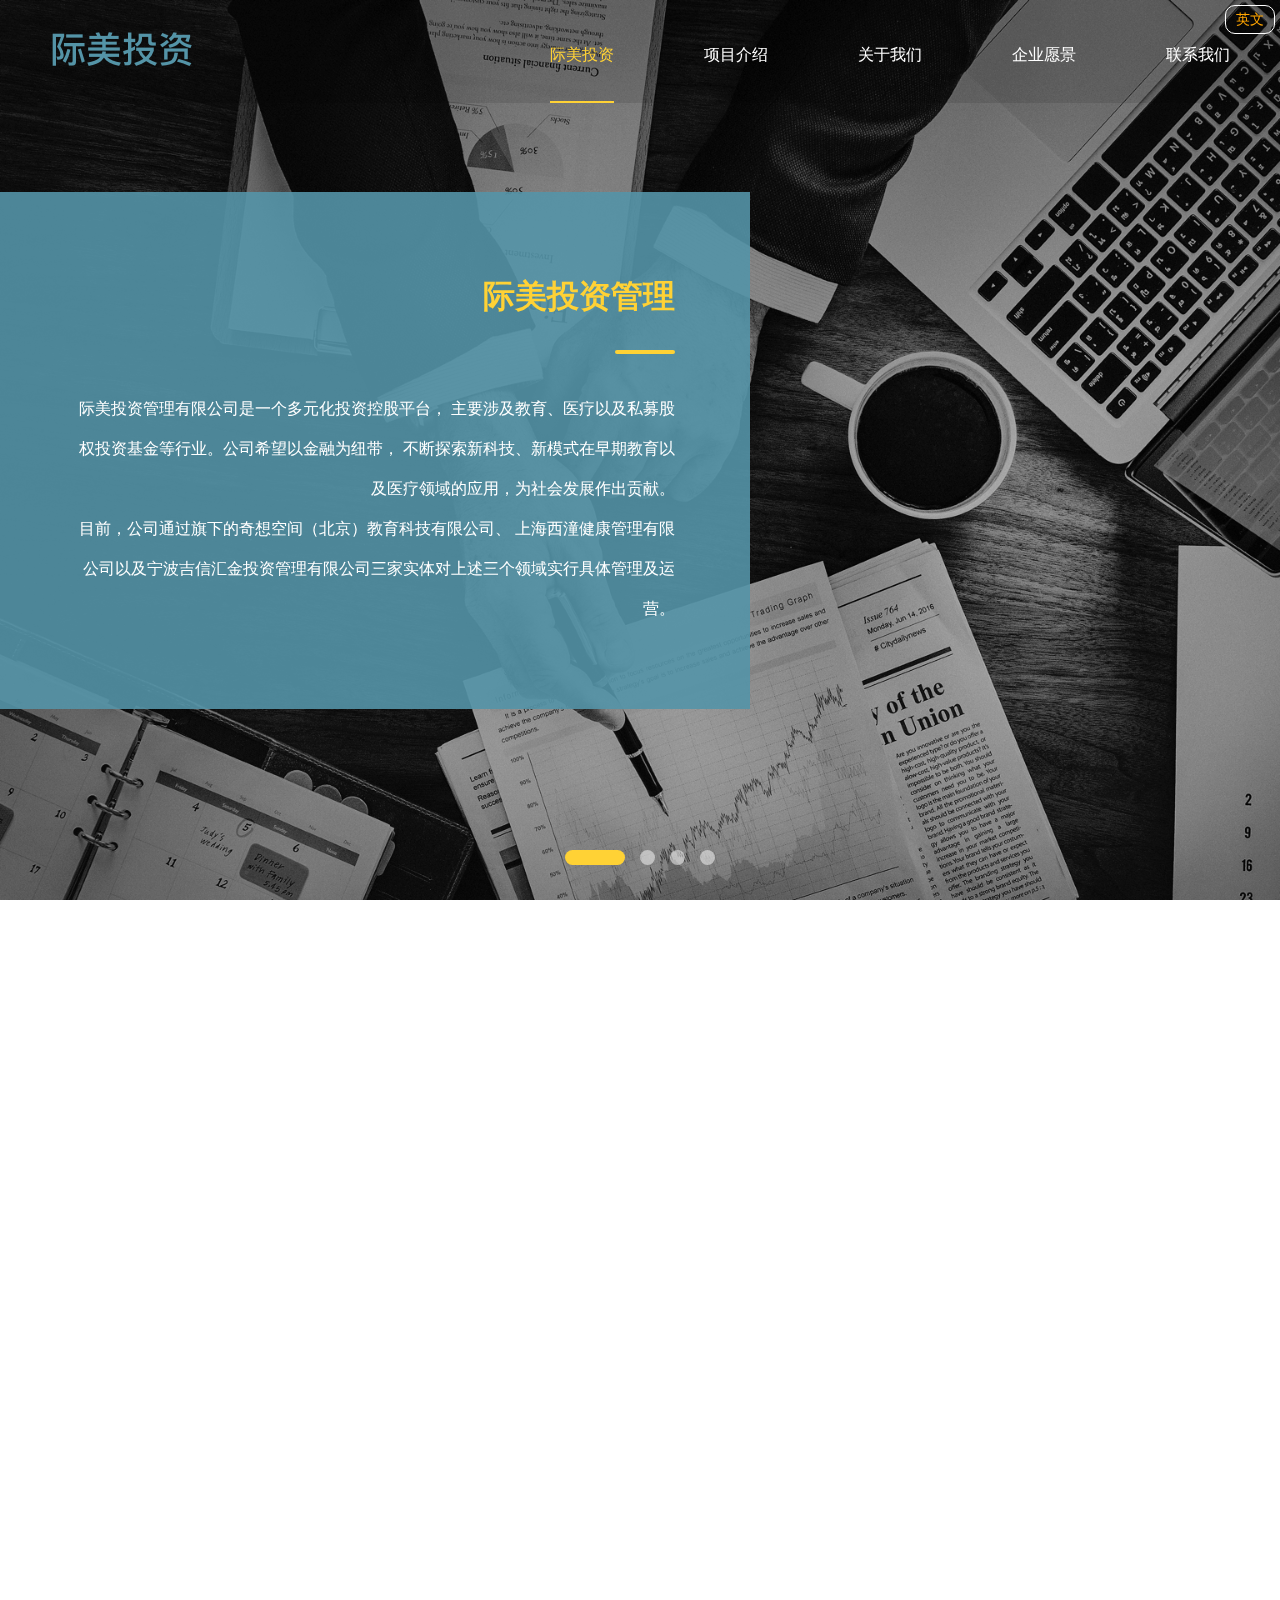
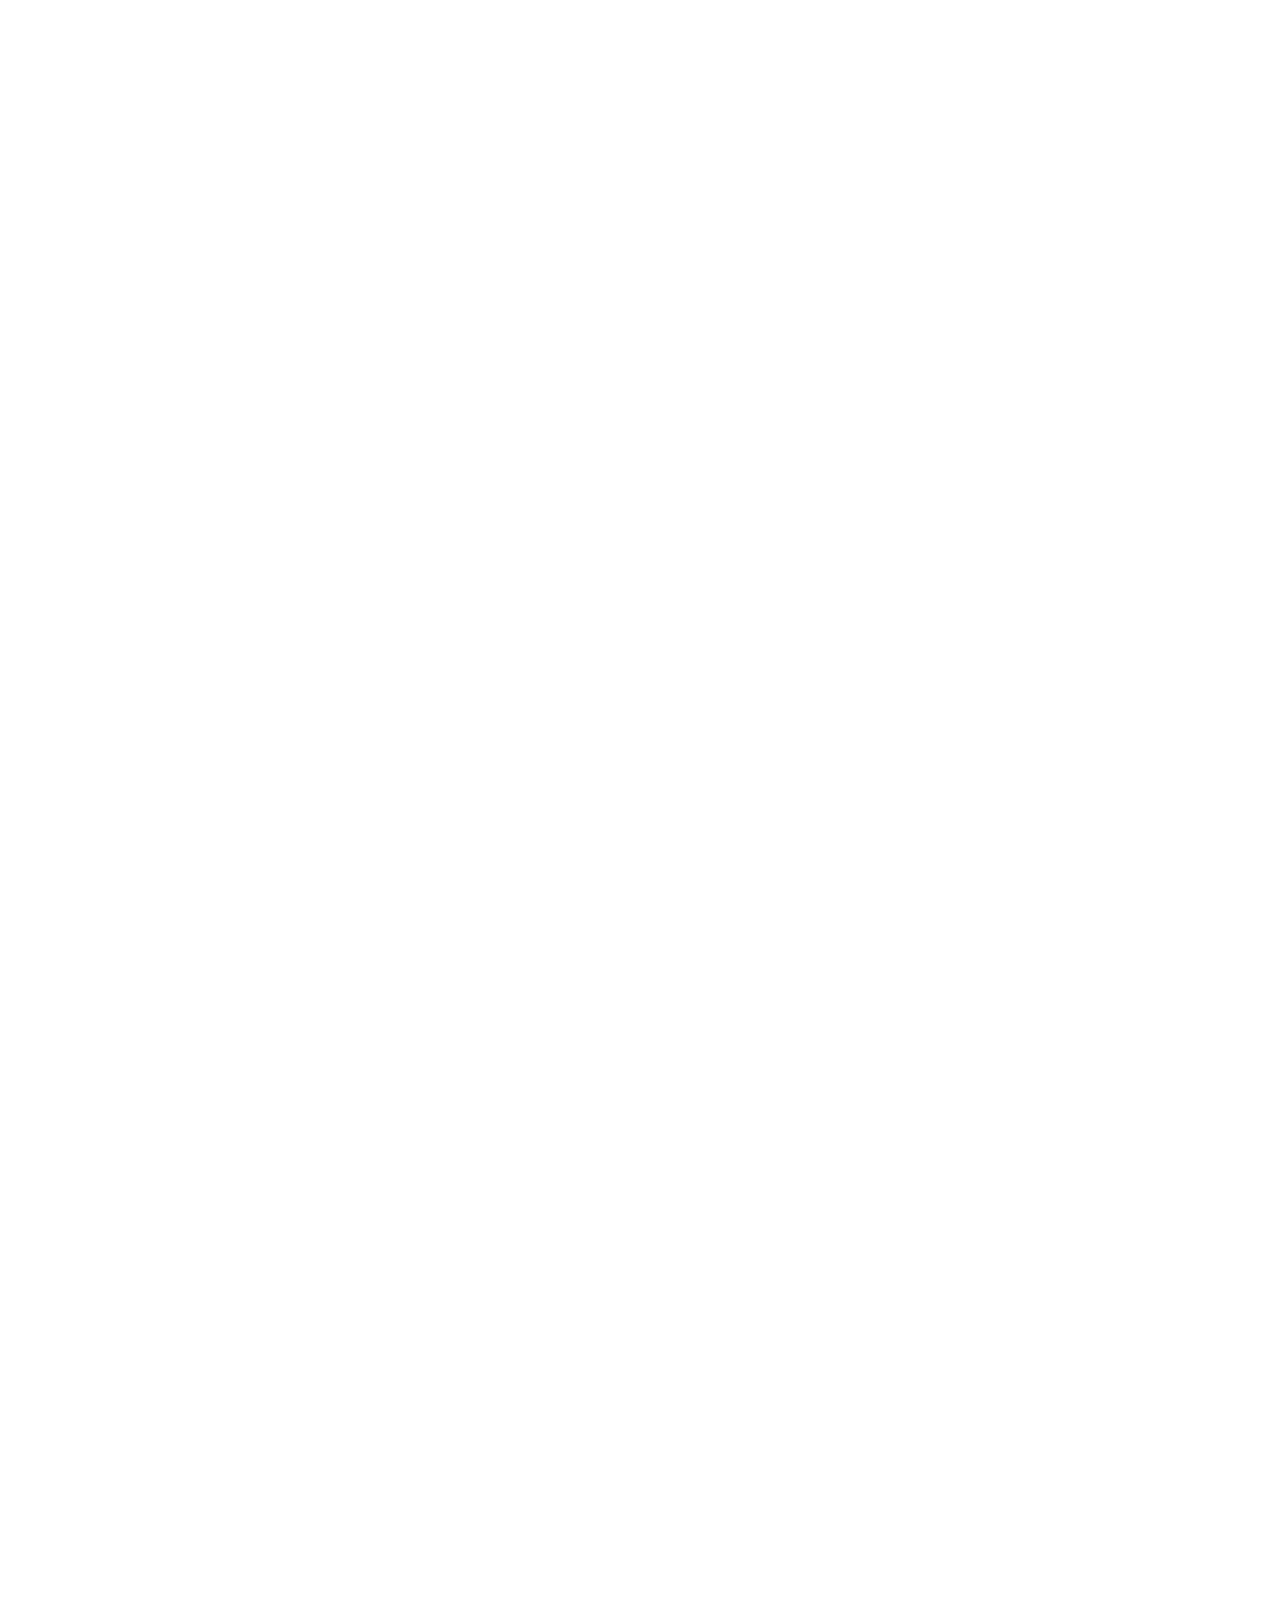
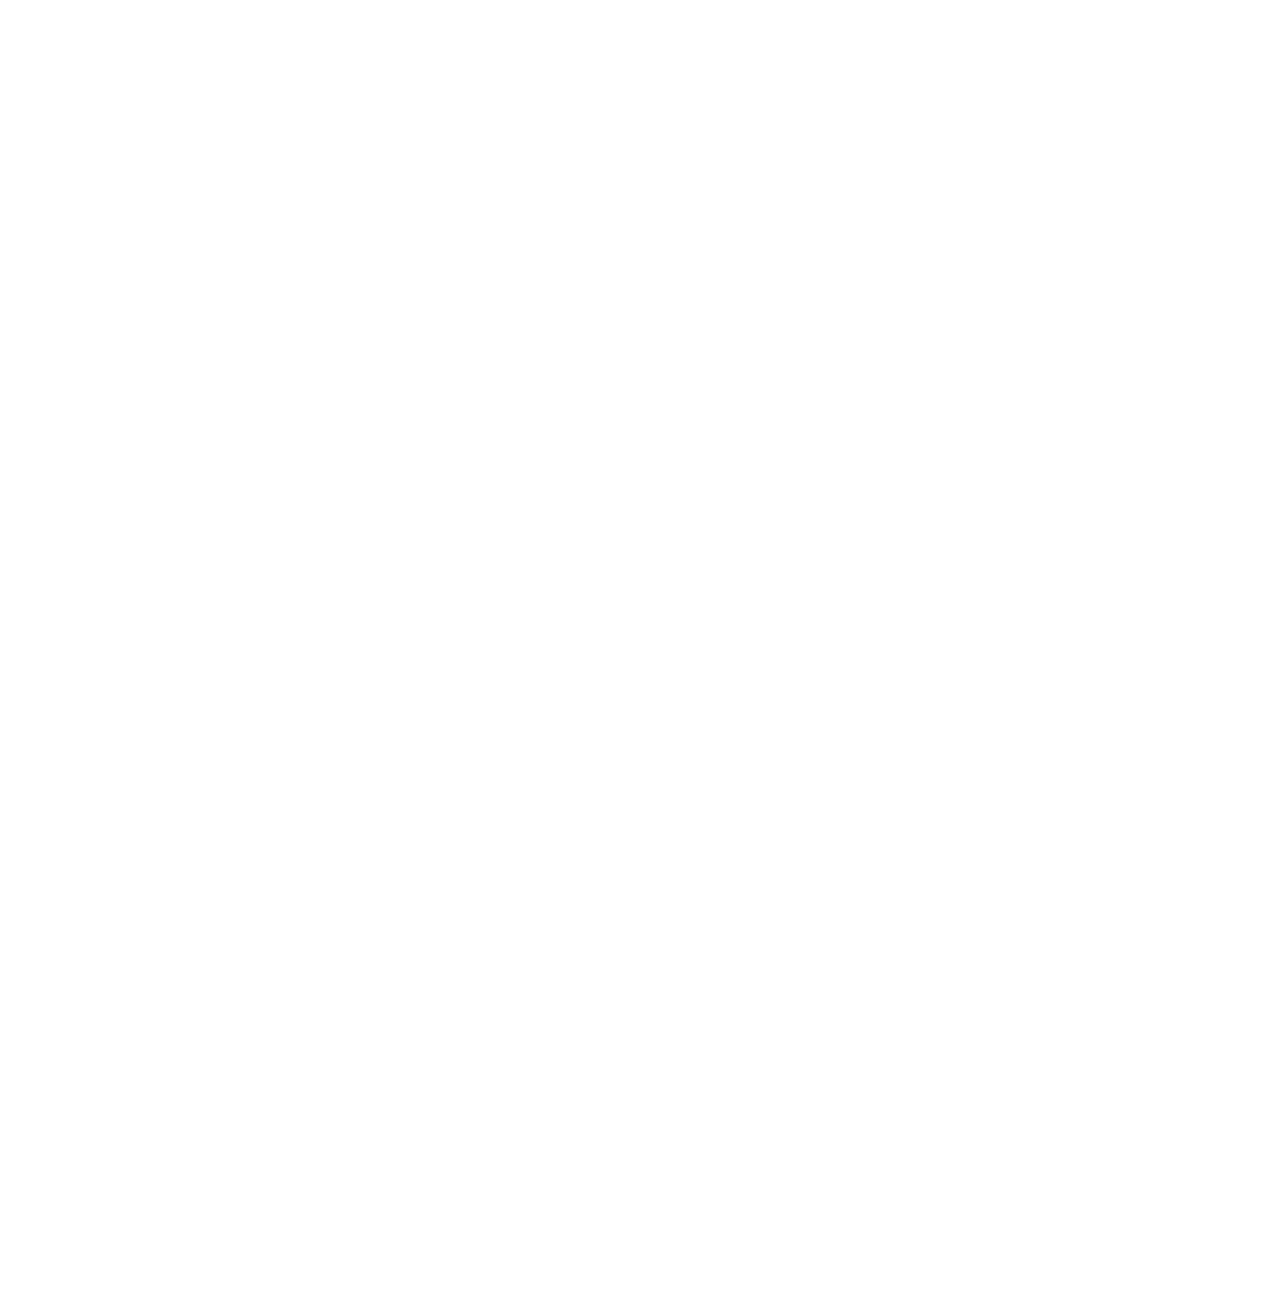
<file: html/index.html>
<!DOCTYPE html>
<html lang="en">
<head>
    <meta charset="UTF-8">
    <meta name="viewport" content="width=device-width, initial-scale=1.0">
    <meta http-equiv="X-UA-Compatible" content="ie=edge">
    <title>首页</title>

    <link rel="stylesheet" href="../lib/css/swiper.min.css">
    <link rel="stylesheet" href="../lib/css/fullpage.css">
    <link rel="stylesheet" href="../lib/css/animate.min.css">
    <link rel="stylesheet" href="../lib/css/common.css">
    <link rel="stylesheet" href="../lib/css/aos.css">
    <link rel="stylesheet" href="../css/content.css">
    
</head>
<body >
<div >

    <nav class="jm-header-nav pf">
        <div class="jm-logo">
            <img src="../images/logo_jimei.png" alt="网站logo">
        </div>

        <ul class="flex jm-title fr">
            <li class="checked_li"> <a href="#firstPage">际美投资</a> </li>
            <li> <a href="#secondPage">项目介绍</a> </li>
            <li> <a href="#3rdPage">关于我们</a> </li>
            <li> <a href="">企业愿景</a> </li>
            <li> <a href="">联系我们</a> </li>
        </ul>

        <a href="javascript:void(0)" class="switch">英文</a>
    </nav>

    <!-- 内容的开始 -->
    <section id="fullpage">
        <!-- 头部开始 -->
        <section class="section" id="section0">
            <div class="jm-header-wrap pr"  >
               
                <!-- 轮播开始 -->
                <div class="swiper-container pr" id="bannerSwiper">
                   
                    <div class="swiper-wrapper">
                        <div class="swiper-slide pr" >
                            <img src="../images/banner1.png" alt="" class="pa">
                             <!-- 第一部分的内容开始 -->
                            <div class="jm-investment pa" >
                                <div class="tr jm-investment-text">
                                    <h2>际美投资管理</h2><br>
                                    <i ></i>
                                    <p class="fs16">际美投资管理有限公司是一个多元化投资控股平台，
                                        主要涉及教育、医疗以及私募股权投资基金等行业。公司希望以金融为纽带，
                                        不断探索新科技、新模式在早期教育以及医疗领域的应用，为社会发展作出贡献。
                                    </p>
                                    <p class="fs16">目前，公司通过旗下的奇想空间（北京）教育科技有限公司、
                                        上海西潼健康管理有限公司以及宁波吉信汇金投资管理有限公司三家实体对上述三个领域实行具体管理及运营。
                                    </p>
                                </div>
                            </div>
                            <!-- 第一部分的内容结束 -->
                        </div>
                        <div class="swiper-slide pr" >
                            <img src="../images/banner2.jpg" alt="" class="pa"> 
                             <!-- 第一部分的内容开始 -->
                             <div class="jm-investment pa" >
                                <div class="tr jm-investment-text">
                                    <h2>小羊医生</h2><br>
                                    <i ></i>
                                    <p class="fs16">小羊医生让中国每个家庭拥有海外家庭医生，多元化满足中国家庭对生活健康的医疗需求
                                    </p>
                                </div>
                            </div>
                            <!-- 第一部分的内容结束 -->
                        </div>
                        <div class="swiper-slide pr" >
                            <img src="../images/banner3.jpg" alt="" class="pa"> 
                             <!-- 第一部分的内容开始 -->
                             <div class="jm-investment pa" >
                                <div class="tr jm-investment-text">
                                    <h2>私募基金股权</h2><br>
                                    <i ></i>
                                    <p class="fs16">宁波吉信汇金投资管理有限公司已经与中关村发展建设集团、
                                        吉林省信用担保投资集团有限公司签订战略合作协议，三方将合作成立私募股权投资管理公司，成立专业管理团队。
                                    </p>
                                </div>
                            </div>
                            <!-- 第一部分的内容结束 -->
                        </div>
                        <div class="swiper-slide pr" >
                            <img src="../images/banner4.jpg" alt="" class="pa"> 
                             <!-- 第一部分的内容开始 -->
                             <div class="jm-investment pa" >
                                <div class="tr jm-investment-text">
                                    <h2>奇想空间</h2><br>
                                    <i ></i>
                                    <p class="fs16">奇想空间（北京）教育科技有限公司涉及儿童早期教育领域，
                                        上海西潼健康管理有限公司涉及海外医疗领域，宁波吉信汇金投资管理有限公司涉及私募股权基金投资领域。
                                    </p>
                                </div>
                            </div>
                            <!-- 第一部分的内容结束 -->
                        </div>
                        
                    </div>
                    <div id="bannerpagination" class="pagination pr tc"></div>
                </div>
                <!-- 轮播结束 -->
            </div>
        </section>
        <!-- 头部结束 -->

        <!-- 项目介绍开始 -->
        <section class="jm-project-wrap tc section" id="section1">
            <h2 class="tc"> 项目介绍 </h2>
            <i class="inline tc"></i>
            <p class="fs16 project-text">目前旗下有儿童早教（奇想空间）、海外医疗（小羊医生）以及私募股权基金业务
                ，全部为际美投资控股。希望以金融为纽带，以教育和医疗为重点，打造一个综合性
                控股平台。
            </p>
            <div class="project-imgs flex">
                <div class="project-case-1 pr" >
                    <div class="project-case-con pa tc project-case-con-sheep">
                        <img src="../images/logo_dr.sheep.png" alt="小羊医生">
                        <p class="fs14">小羊医生让中国每个家庭拥有海外家庭医生，多元化满足中国家庭对生活健康的医疗需求</p>
                    </div>
                    <div class="project-case-mask pa"></div>
                </div>
                <div class="project-case-2 pr">
                    <div class="project-case-con pa tc">
                        <img src="../images/logo_space.png" alt="奇想空间">
                        <p class="fs14 text-orange">奇想空间（北京）教育科技有限公司涉及儿童早期教育领域，
                            上海西潼健康管理有限公司涉及海外医疗领域，宁波吉信汇金投资管理有限公司涉及私募股权基金投资领域。</p>
                    </div>
                    <div class="project-case-mask pa"></div>
                </div>
                <div class="project-case-3 pr">
                    <div class="project-case-con pa tc">
                        <img src="../images/logo_fund.png" alt="私募基金">
                        <p class="fs14">宁波吉信汇金投资管理有限公司已经与中关村发展建设集团、
                            吉林省信用担保投资集团有限公司签订战略合作协议，三方将合作成立私募股权投资管理公司，成立专业管理团队。
                        </p>
                    </div>
                    <div class="project-case-mask pa"></div>
                </div>
            </div>
        </section>
        <!-- 项目介绍结束 -->

        <!-- 强大的公司规模开始 -->
        <section class="jm-company-wrap flex section" id="section2">
            <div class="jm-company-left pr" >
                <div class="jm-company-con pa tc jm-company-con-right" >
                    <h3>专业创始团队</h3>
                    <i class="inline"></i>
                    <p class="fs14">公司在创始团队在医疗健康领域、金融投资领域拥有多年的工作经验，以及国内国外广泛的网络。</p>
                </div>
                <div class="project-case-mask pa"></div>
            </div>
            <div class="jm-company-right pr">
                <div class="jm-company-con pa tc jm-company-con-right">
                    <h3>强大实力</h3>
                    <i class="inline"></i>
                    <p class="fs14">际美投资管理有限公司下属机构全部员工超过200人，
                        都在儿童早教以及医疗服务领域有着丰富的经验。另外，儿童早教方面还拥有日本的优秀技术团队和国内顶尖的课程研发团队，
                        海外医疗领域与台湾、日本以及德国最好的医疗机构与医生建立了紧密的合作关系
                    </p>
                </div>
                <div class="project-case-mask pa"></div>
            </div>
        </section>
        <!-- 强大的公司规模结束 -->

        <!-- 公司愿景开始 -->
        <section class="jm-vision-wrap flex section" id="section3">
            <div class="jm-vision-left pr tr">
                <div class="jm-vision-con pa tr fs16" >
                    <span>儿童教育</span>
                    <span>家庭医疗</span>
                </div>
            </div>
            <div class="jm-vision-right pr" >
                <div class="jm-vision-con pa " >
                    <h3 class="text-orange">公司愿景</h3>
                    <i class="inline"></i>
                    <p class="fs14">际美希望通过旗下的专业公司，为中国儿童的早期教育探索出一条新颖的道路，
                        成为中国中高端人群能够享受全世界最好的医疗服务的桥梁，
                        勇于尝试，不断创新，让世界最好的科学技术及创新模式能够为中国儿童的教育及中国人的健康所用。
                    </p>
                </div>
                <div class="jm-vision-mask pa"></div>
            </div>
        </section>
        <!-- 公司愿景结束 -->

        <!-- 联系我们开始 -->
        <section class="jm-contact-wrap section" id="section4">
           <div class="contact-wrap">
                <div class="contact-us pr tc text-orange" >
                    <h2>联系我们</h2>
                    <p class="fs16">联系地址：浙江省宁波市北仑区梅山大道商务中心十一号办公楼733室</p>
                    <div class="contact-iphone cur">
                        <img src="../images/ic_phone.png" alt="联系电话">
                        <span class="pr">021-6171-3777</span>
                    </div>
                </div>
           </div>
          <!-- 尾部开始 -->
           <div class="footer tc fs14">Copyright © 2018宁波际美投资管理有限公司 保留所有权利</div>
           <!-- 尾部结束 -->
        </section>
        <!-- 联系我们结束 -->
    </section>
    <!-- 内容的结束 -->

    
</div>

    <!-- 引用的js -->
    <script src="../lib/js/jq.js"></script>  
    <script src="../lib/js/aos.js"></script>
    <script src="../lib/js/fullpage.js"></script>  
    <script src="../lib/js/swiper.js"></script>
    <script src="../lib/js/wow.min.js"></script>
    
    <script>

         
        var mySwiper = new Swiper('#bannerSwiper',{
            loop: true,
            speed:600,
            grabCursor : true,
            parallax:true,
            autoplay:{
                delay: 3000,
                //loop无效  stopOnLastSlide: true,
            },

            pagination: {
                el:'#bannerpagination',
                clickable :true,
                bulletClass : 'my-bullet',
                bulletActiveClass: 'my-bullet-active',
            },

            navigation: {
                nextEl: '.arrow-right',
                prevEl: '.arrow-left',
            }
        });


        var myFullpage = new fullpage('#fullpage', {
            verticalCentered: false,
            anchors: ['firstPage', 'secondPage', '3rdPage' ,'4rdPage' ,'5rdPage'],
            //to avoid problems with css3 transforms and fixed elements in Chrome, as detailed here: https://github.com/alvarotrigo/fullPage.js/issues/208
            css3:true,
            scrollingSpeed: 900,
            keyboardScrolling :true,

            afterLoad: function(item){
                var first = location.href.split('#')[1] , show = $('.jm-header-nav').attr('show');
                
                console.log(first )
                if(show == 'true') return;
                if(first == 'firstPage' || first == undefined){
                    $('.jm-header-nav').removeClass('nav-animation')
                    $('.jm-header-nav').addClass('show-nav-animation')
                }else{
                    $('.jm-header-nav').removeClass('show-nav-animation')
                    $('.jm-header-nav').addClass('nav-animation')
                }


                 AOS.init({   
                    offset: 200,   
                    duration: 600,   
                    easing: 'ease-in-sine',   
                    delay: 100, 
                });

            },
            onLeave:function(index, nextIndex, direction){

                if(direction == 'up'){
                    $('.jm-header-nav').removeClass('nav-animation')
                    $('.jm-header-nav').addClass('show-nav-animation')
                    $('.jm-header-nav').attr('show','true')
                }else{
                    $('.jm-header-nav').attr('show','false')
                }
            },

            afterRender: function(){
                console.log(4)
               
            }
        });
        
   
        


    </script>
</body>
</html>
</file>
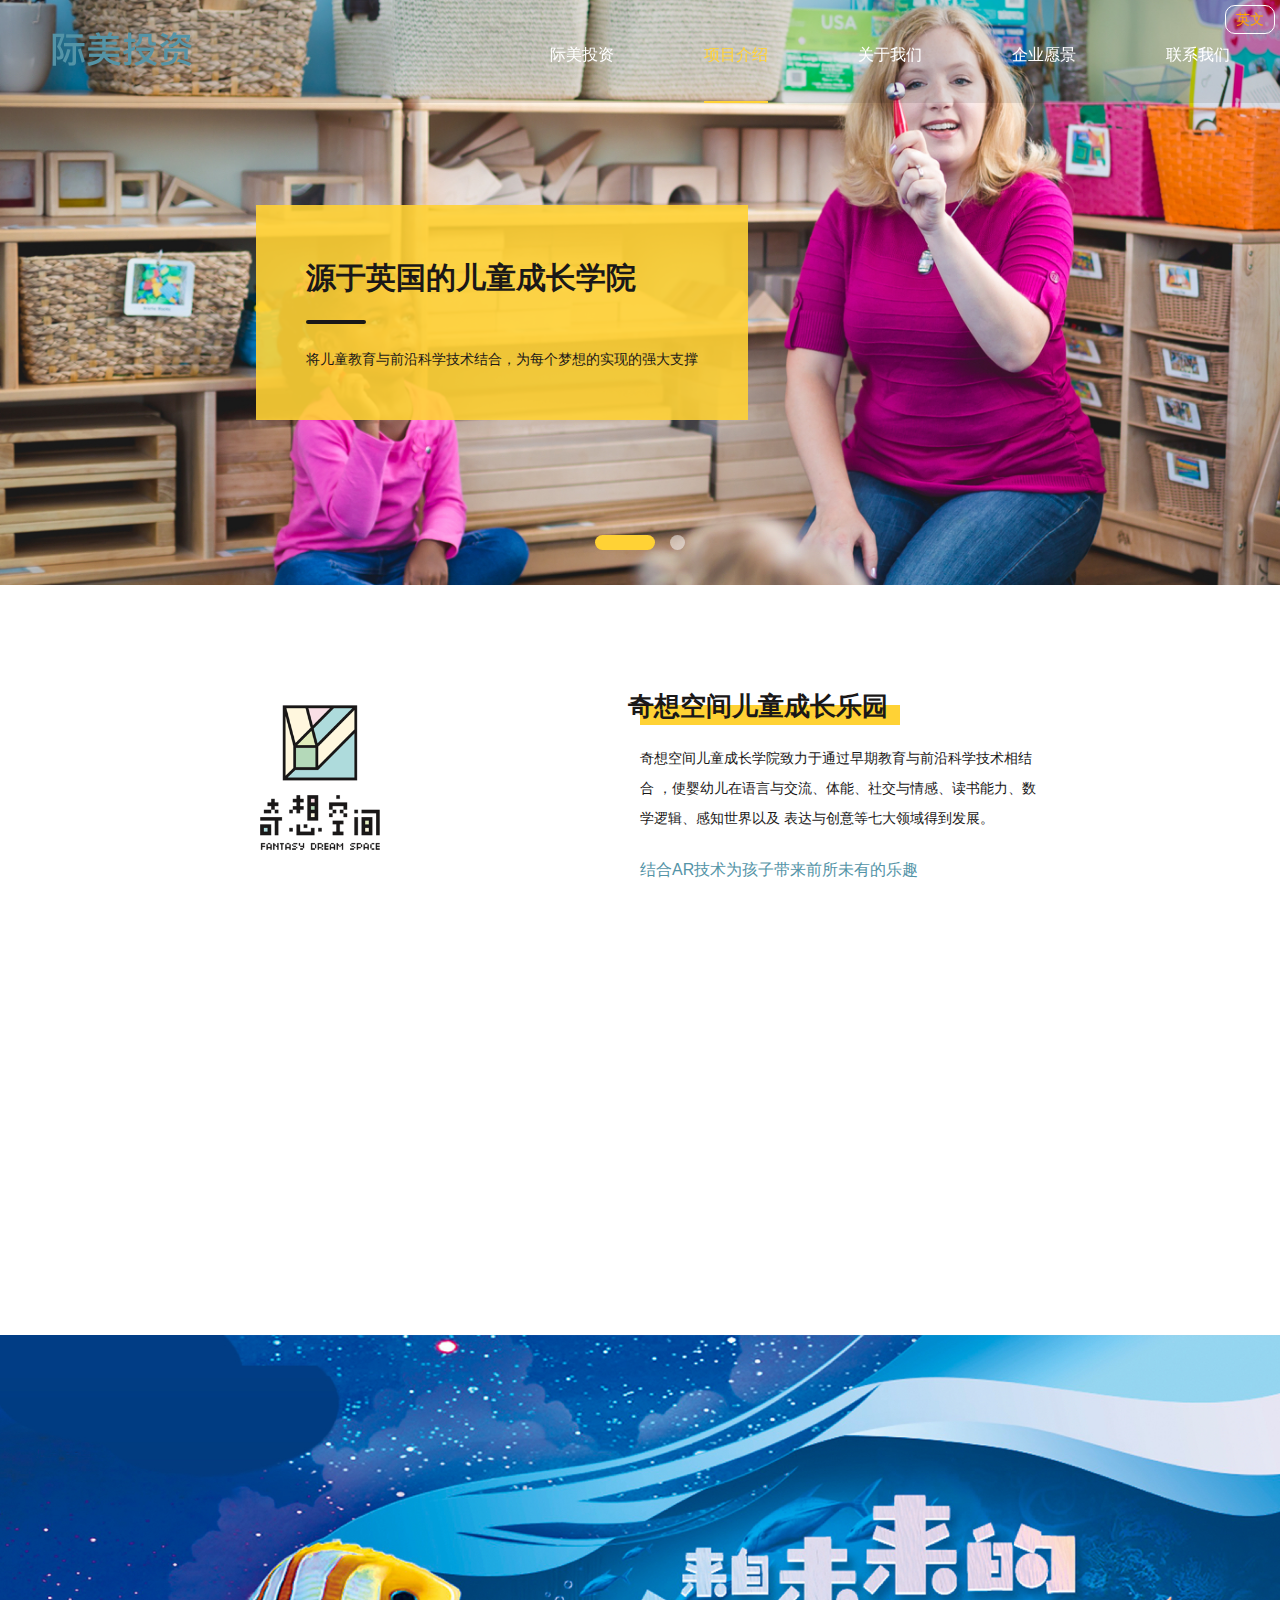
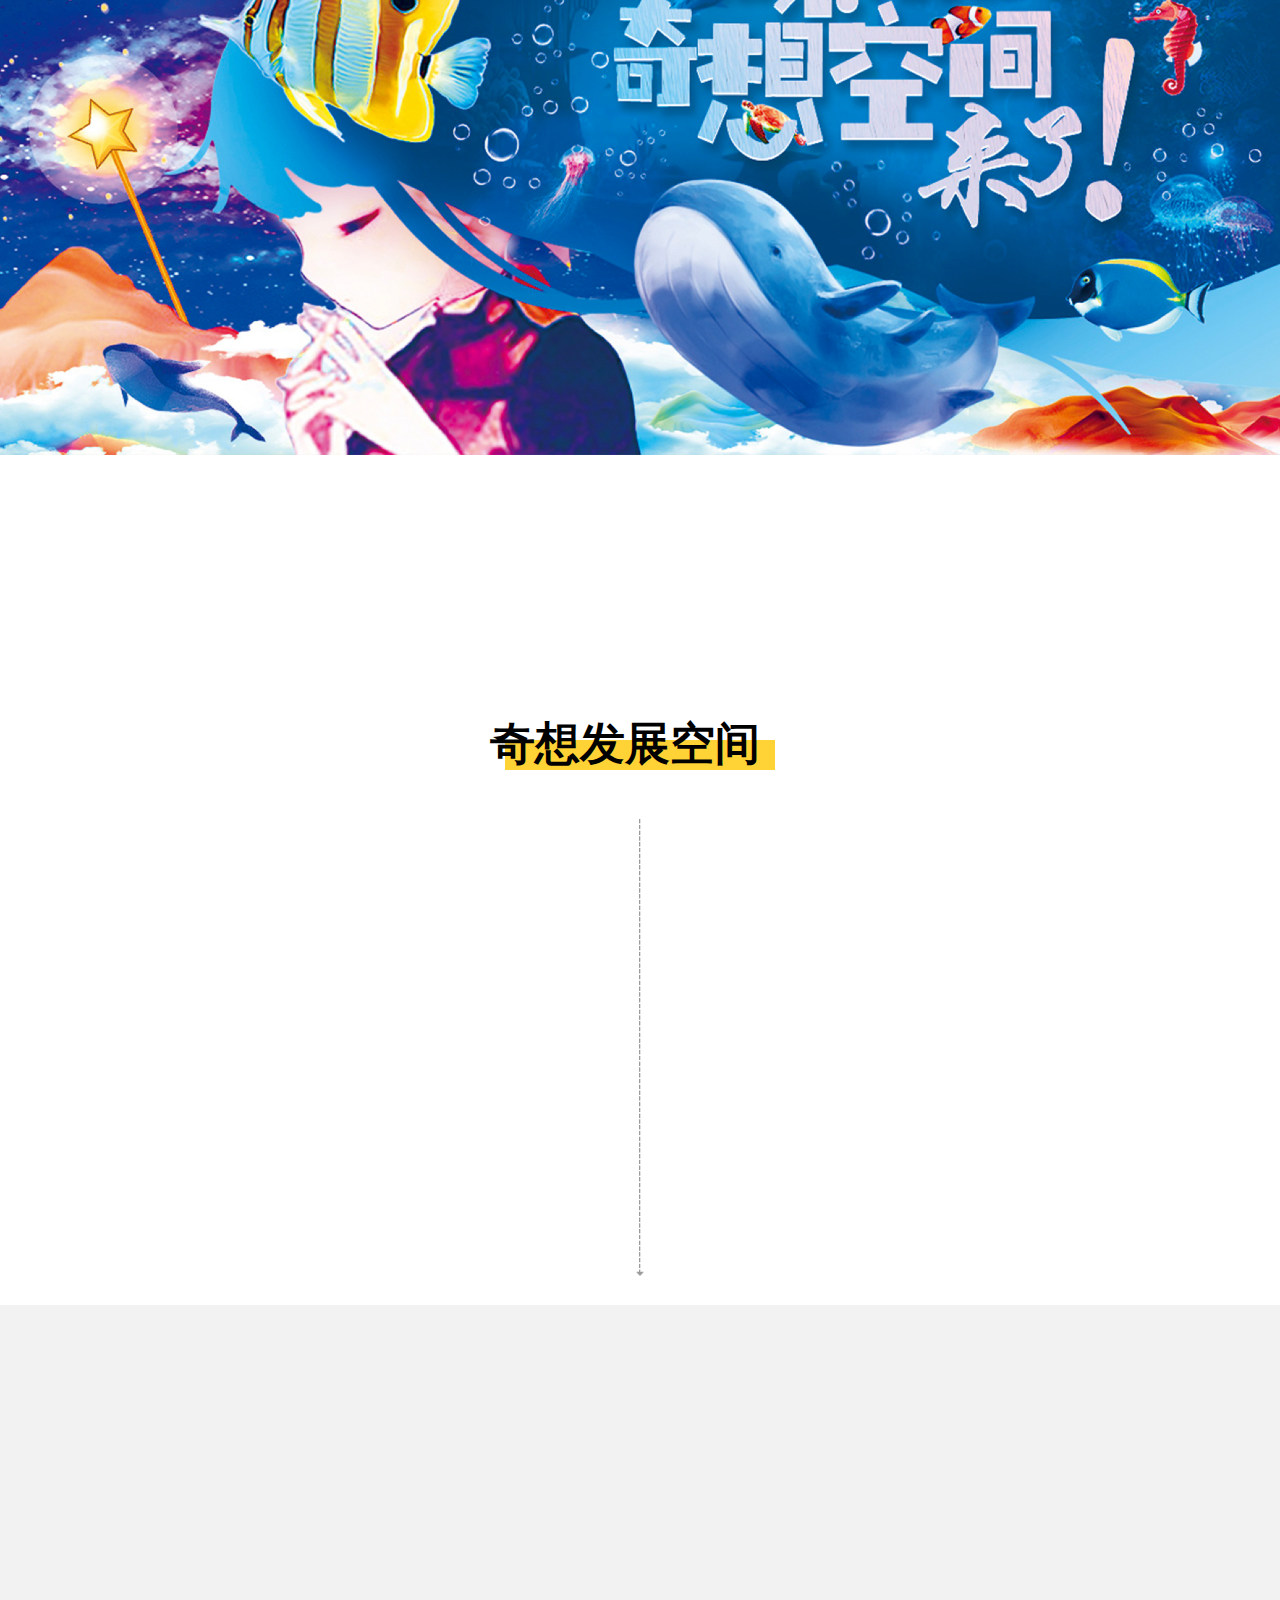
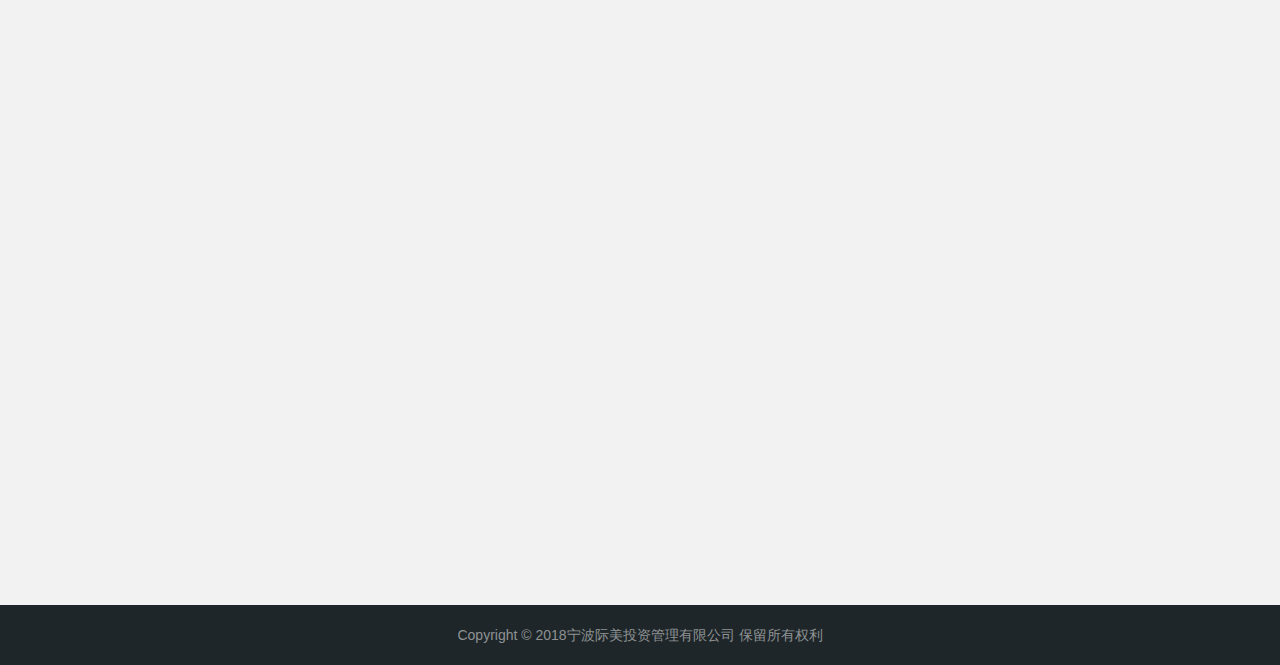
<file: html/projects.html>
<!DOCTYPE html>
<html lang="en">
<head>
    <meta charset="UTF-8">
    <meta name="viewport" content="width=device-width, initial-scale=1.0">
    <meta http-equiv="X-UA-Compatible" content="ie=edge">
    <title>项目介绍</title>

    <link rel="stylesheet" href="../lib/css/swiper.min.css">
    <link rel="stylesheet" href="../lib/css/common.css">
    <link rel="stylesheet" href="../lib/css/aos.css">
    <link rel="stylesheet" href="../css/content.css">
</head>
<body >
<div id="fullpage">

    <!-- 内容的开始 -->
    <section>
        <!-- 头部开始 -->
        <section class="section projet-header-wrap" id="section0">
            <div class="jm-header-wrap pr projet-header-wrap"  >
                <nav class="jm-header-nav pa">
                    <div class="jm-logo">
                        <img src="../images/logo_jimei.png" alt="网站logo">
                    </div>

                    <ul class="flex jm-title fr">
                        <li> <a href="">际美投资</a> </li>
                        <li class="checked_li"> <a href="">项目介绍</a> </li>
                        <li> <a href="">关于我们</a> </li>
                        <li> <a href="">企业愿景</a> </li>
                        <li> <a href="">联系我们</a> </li>
                    </ul>

                    <a href="javascript:void(0)" class="switch">英文</a>
                </nav>

                <!-- 轮播开始 -->
                <div class="project-swiper-container pr" id="bannerSwiper">
                    
                    <div class="swiper-wrapper">
                        <div class="swiper-slide pr" >
                            <img src="../images/qixiang_banner.jpg" alt="奇想空间" class="pa">
                            <div class="project-banner-con pa" >
                                <h2>源于英国的儿童成长学院</h2>
                                <i class="inline"></i>
                                <p class="fs14">将儿童教育与前沿科学技术结合，为每个梦想的实现的强大支撑</p>
                            </div>
                        </div>
                        <div class="swiper-slide pr" >
                            <img src="../images/qixiang_banner1.jpg" alt="奇想空间" class="pa">
                            <div class="project-banner-con pa" >
                                <h2>国内首家AR儿童成长乐园</h2>
                                <i class="inline"></i>
                                <p class="fs14">提升孩子的创造想象力，我们更专业</p>
                            </div>
                        </div>
                    </div>
                    <div id="bannerpagination" class="pagination pr tc"></div>
                </div>
                <!-- 轮播结束 -->
            </div>
        </section>
        <!-- 头部结束 -->

        <!-- 奇想空间开始 -->
        <section class="section" id="section1">
            <div class="project-spaces-wrap flex">
                <div class="project-spaces-left tc">
                    <img src="../images/logo_qixiang2.png" alt="奇想空间" >
                </div>
                <div class="project-spaces-right" >

                    <div class="project-spaces-right-con project-spaces-right-con-mt" >
                        <div class="title-text">
                            <h3 class="pr">奇想空间儿童成长乐园</h3>
                        </div>
                        <div class="pr project-title-con">
                            <p class="fs14">奇想空间儿童成长学院致力于通过早期教育与前沿科学技术相结合
                                ，使婴幼儿在语言与交流、体能、社交与情感、读书能力、数学逻辑、感知世界以及
                                表达与创意等七大领域得到发展。
                            </p>
                        </div>
                        <div >
                            <a href="javascript::void(0)" class="fs16">结合AR技术为孩子带来前所未有的乐趣</a>
                        </div>
                    </div>

                    <div class="project-spaces-right-con" aos="fade-up-left">
                        <div class="title-text">
                            <h3 class="pr">奇想空间成长学院</h3>
                        </div>
                        <div class="pr project-title-con">
                            <p class="fs14">奇想空间成长学院；源于儿童成长学院，致力于将幼儿教育与前沿科学技术
                                相结合，基于国际化的科学课程，并根据幼儿的发展特点设置全面的课程体系。
                            </p>
                            <p class="fs14">通过丰富的课程内容，并结合国际前沿的教育科学技术，使孩子们在愉悦的氛围
                                中进行探索和学习，并培养他们从小具备源自英伦的绅士和公主气质，为每个梦想实现提供强大的
                                支撑。
                            </p>
                        </div>
                        <div >
                            <a href="javascript::void(0)" class="fs16">让孩子从小具备英伦的绅士和公主气质</a>
                        </div>
                    </div>
                </div>
            </div>
        </section>
        <!-- 奇想空间结束 -->


        <!-- 唤回孩子....开始 -->
        <section class="section" id="section2">
            <div class="project-start-wrap pr">
                <div class="project-start-con pa" aos="fade-up"
                aos-anchor-placement="bottom-bottom">
                    <i class="inline"></i>
                    <h2>唤回孩子们的快乐</h2>
                    <div class="project-background-box"> <h2 class="project-background-box-text">回归教育的初心</h2> </div>

                    <p class="fs14">将前沿教育科学技术与早期教育相结合的同时，我们参照英国早期教育标准框架
                        （EYFS）搭建全面的早教课程体系。
                    </p>
                    <p class="fs14">课程内容涵盖音乐、艺术、英语、数学、逻辑思维、中西文化礼仪等领域。</p>
                    <a href="javascript::viod(0)" class="fs14 text-blue">奇想空间</a>
                </div>
            </div>
        </section>
        <!-- 唤回孩子....结束 -->

        <!-- 发展空间开始 -->
        <section class="section" id="section3"> 
            <div class="project-development-wrap">
                <div class="project-development-con tc">
                    <div class="project-development-title">
                        <h2 class="pr">奇想发展空间</h2>
                    </div>
                    <div class="project-development-lists flex pr">
                        <div class="project-development-center pa">
                            <img src="../images/Group 4.png" alt="中间线">
                        </div>
                        <ul class="pa project-development-list">
                            <li aos="fade-right">
                                <div class="project-list-title">
                                    <h3 class="pr">2017年底</h3>
                                </div>
                                <p>与日本顶尖的视觉艺术与技术团队合作，设计并打造独有的早期
                                    教育增强现实（Augmented Reailty）、交互投影内容，增强孩子们
                                    在学习过程中的趣味性和互动性。
                                </p>
                                <div class="bg-img-icon"></div>
                            </li>
                            <li aos="fade-left">
                                <div class="project-list-title">
                                    <h3 class="pr">迄今为止</h3>
                                </div>
                                <p>在中国一线以及省会城市（上海、哈尔滨、石家庄以及沈阳）设立四个
                                    直营中心，平均营运面积700-1200平米
                                </p>
                                <div class="bg-img-icon"></div>
                            </li>
                            <li aos="fade-right">
                                <div class="project-list-title">
                                    <h3 class="pr">目前</h3>
                                </div>
                                <p>我们团队有近百人，服务数万个会员
                                </p>
                                <div class="bg-img-icon"></div>
                            </li>
                        </ul>
                    </div>

                </div>
            </div>
        </section>
        <!-- 发展空间结束 -->

        <!-- 地图开始 -->
        <section class="jm-contact-wrap section" id="section4">
            <div class="project-map-wrap tc">
                <img src="../images/pic_map.png" alt="地图" aos="flip-left"
                aos-easing="ease-out-cubic"
                aos-duration="2500">
            </div>
        </section>
        <!-- 地图结束 -->

    </section>
    <!-- 内容的结束 -->
    <footer>
         <!-- 尾部开始 -->
         <div class="footer tc fs14">Copyright © 2018宁波际美投资管理有限公司 保留所有权利</div>
         <!-- 尾部结束 -->
    </footer>
    
</div>

    <!-- 引用的js -->
    <script src="../lib/js/jq.js"></script>  
    <script src="../lib/js/swiper.js"></script>
    <script src="../lib/js/aos.js"></script>
    <script>
        var mySwiper = new Swiper('#bannerSwiper',{
            loop: true,
            speed:600,
            grabCursor : true,
            parallax:true,
            autoplay:{
                delay: 3000,
                //loop无效  stopOnLastSlide: true,
            },

            pagination: {
                el:'#bannerpagination',
                clickable :true,
                bulletClass : 'my-bullet',
                bulletActiveClass: 'my-bullet-active',
            },

            navigation: {
                nextEl: '.arrow-right',
                prevEl: '.arrow-left',
            }
        });
        
        AOS.init({
			easing: 'ease-out-back',
			duration: 1000
		});
    </script>
</body>
</html>
</file>
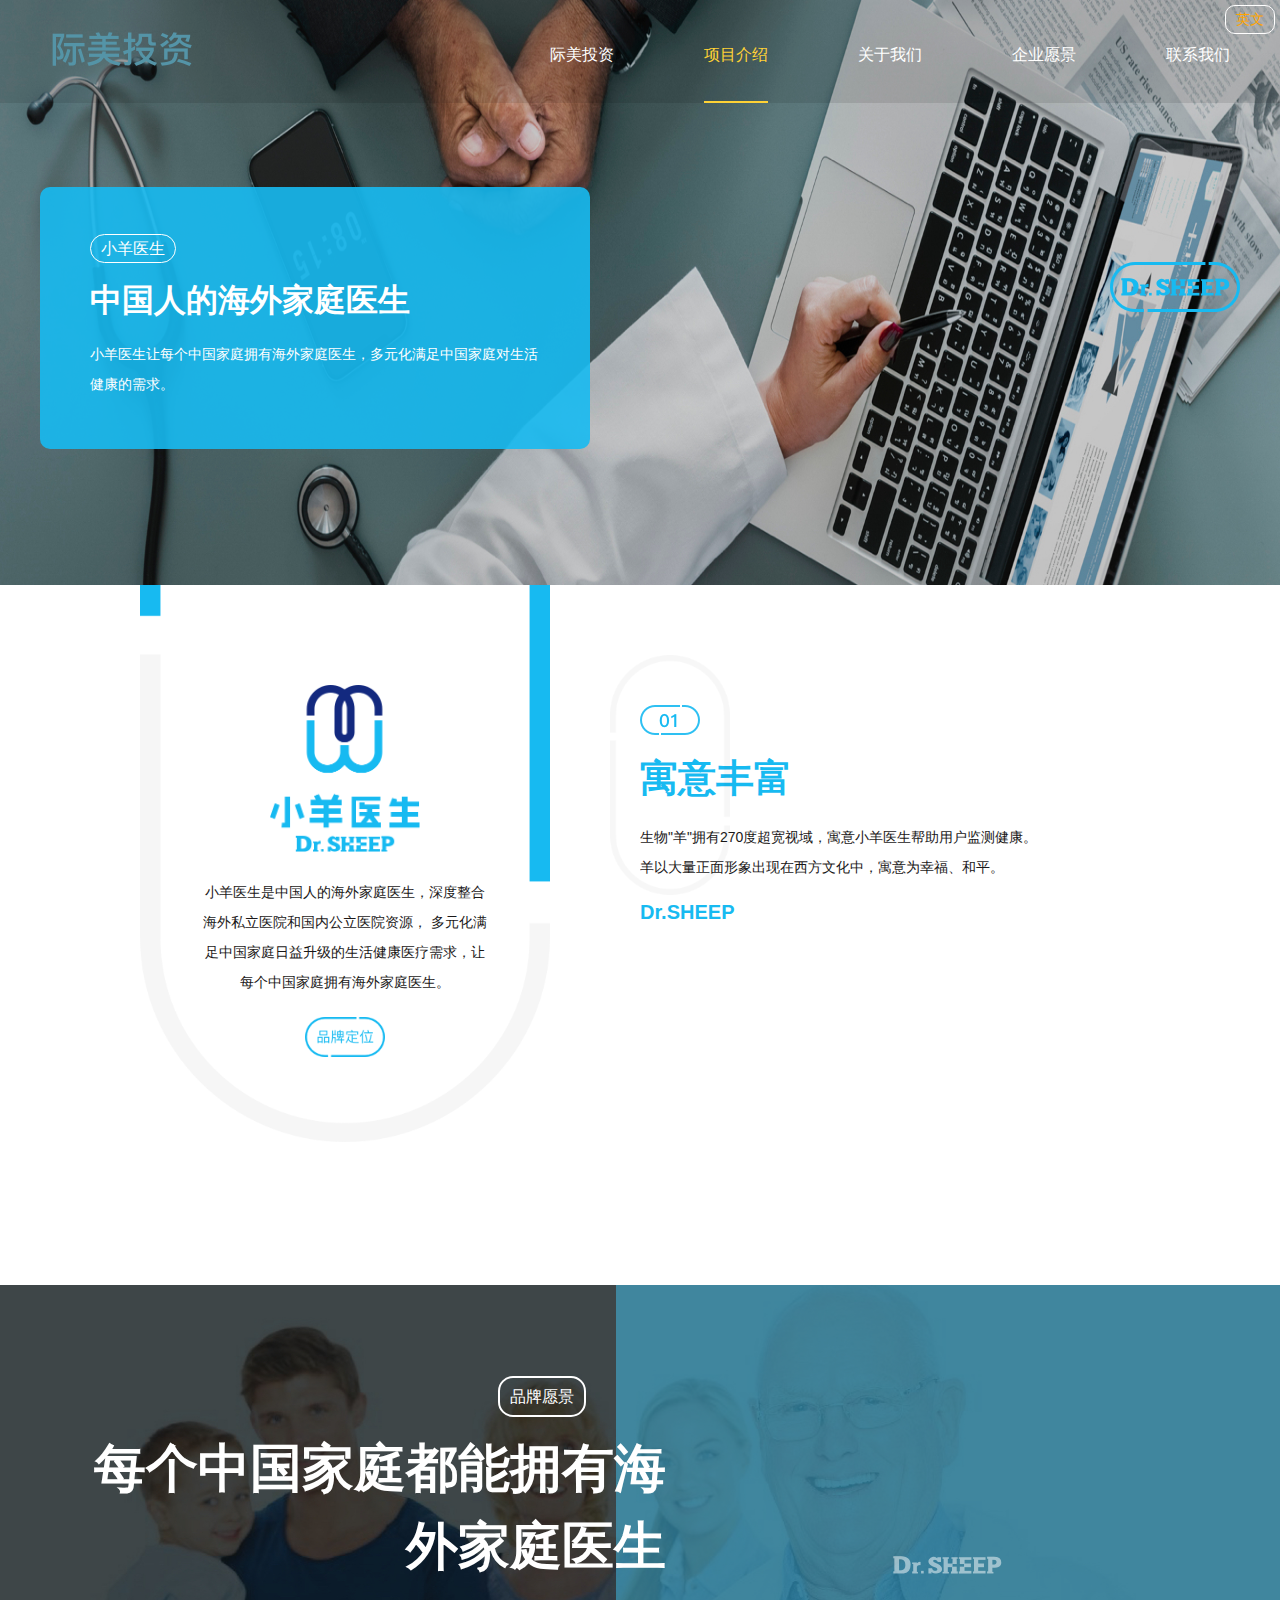
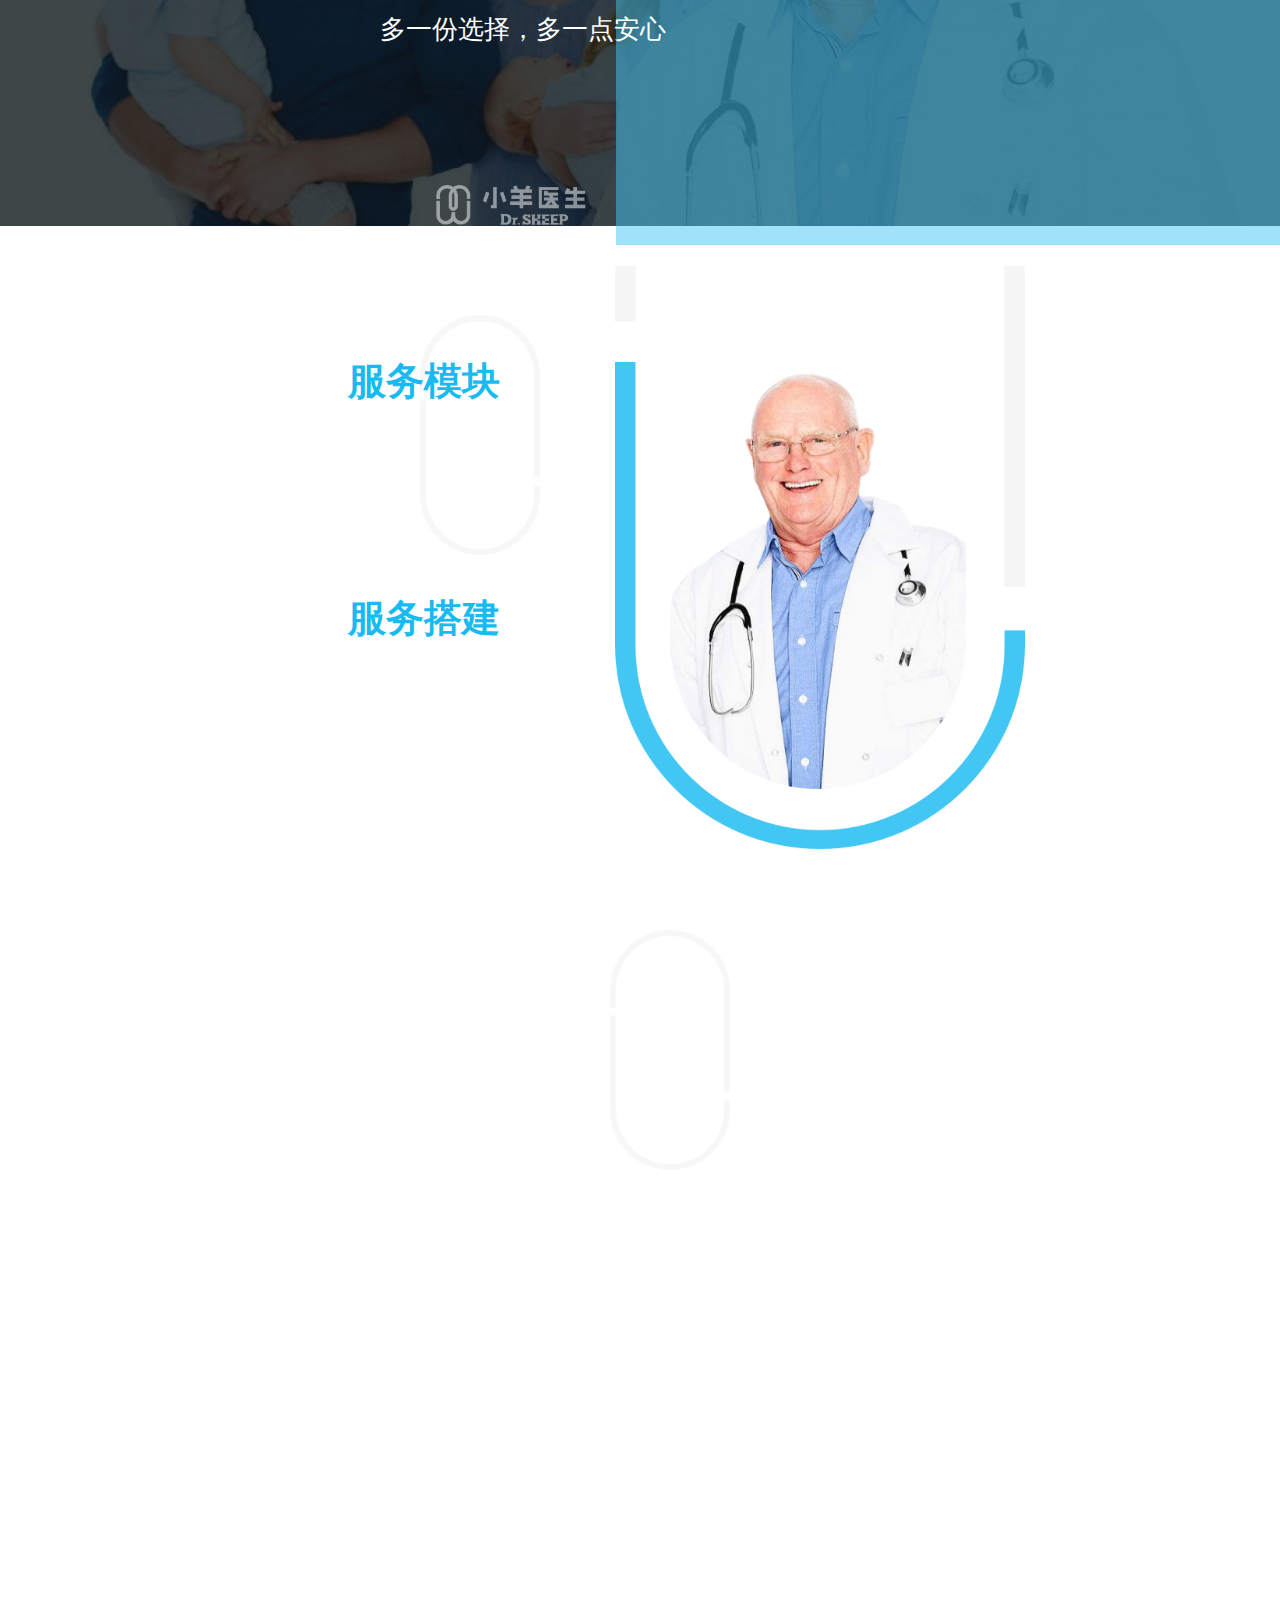
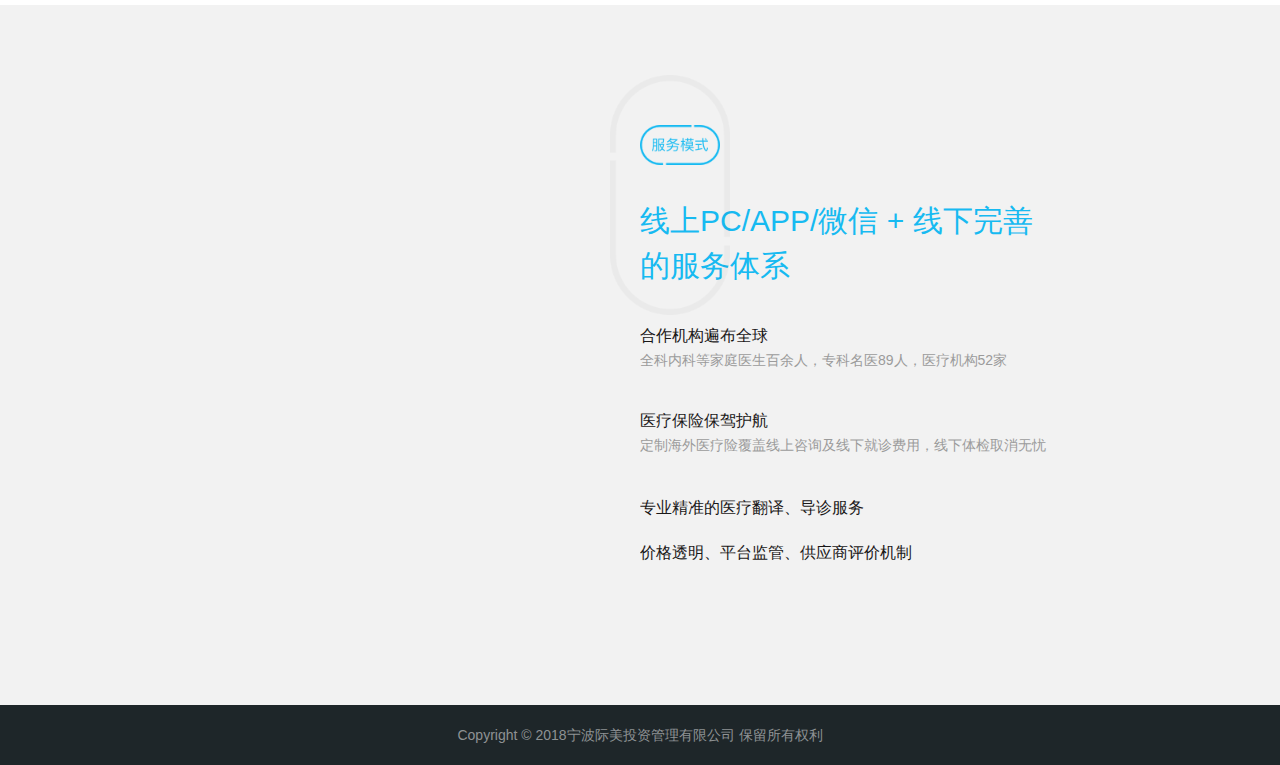
<file: html/sheepDoctors.html>
<!DOCTYPE html>
<html lang="en">
<head>
    <meta charset="UTF-8">
    <meta name="viewport" content="width=device-width, initial-scale=1.0">
    <meta http-equiv="X-UA-Compatible" content="ie=edge">
    <title>小羊医生</title>

    <link rel="stylesheet" href="../lib/css/common.css">
    <link rel="stylesheet" href="../lib/css/aos.css">
    <link rel="stylesheet" href="../css/content.css">
</head>
<body >
<div id="fullpage">

    <!-- 头部开始 -->
    <header>
        <div class="jm-header-wrap pr projet-header-wrap"  >
            <nav class="jm-header-nav pa">
                <div class="jm-logo">
                    <img src="../images/logo_jimei.png" alt="网站logo">
                </div>

                <ul class="flex jm-title fr">
                    <li> <a href="">际美投资</a> </li>
                    <li class="checked_li"> <a href="">项目介绍</a> </li>
                    <li> <a href="">关于我们</a> </li>
                    <li> <a href="">企业愿景</a> </li>
                    <li> <a href="">联系我们</a> </li>
                </ul>

                <a href="javascript:void(0)" class="switch">英文</a>
            </nav>

            <!-- banner开始 -->
            <div class="project-swiper-container pr sheep-banner" >
                <div class="sheep-banner-con">
                    <div class="sheep-banner-div pr" aos="fade-right">
                        <span class="fs16">小羊医生</span>
                        <h3>中国人的海外家庭医生</h3>
                        <p class="fs14">小羊医生让每个中国家庭拥有海外家庭医生，多元化满足中国家庭对生活健康的需求。</p>
                    </div>
                    <div class="sheep-banner-logo fr" aos="fade-left">
                        <img src="../images/ic_banner_dr.sheep_blue.png" alt="logo">
                    </div>
                </div>
            </div>
            <!-- banner结束 -->
        </div>
    </header>
    <!-- 头部结束 -->


    <!-- 内容的开始 -->
    <section >
        <section class="sheep-content-wrap">
            <div class="sheep-dr-content flex">
                <div class="sheep-dr-content-left ">
                    <div class="sheep-dr-left tc sheep-dr-con-1 fr">
                        <img src="../images/logo_dr.sheep.png" alt="小羊医生logo" class="sheep-logo" aos="flip-up">
                        <p class="fs14">小羊医生是中国人的海外家庭医生，深度整合海外私立医院和国内公立医院资源，
                            多元化满足中国家庭日益升级的生活健康医疗需求，让每个中国家庭拥有海外家庭医生。</p>
                        <img src="../images/ic_Brand_positioning.png" alt="品牌定位" class="brand-log">
                    </div>
                </div>
                <div class="sheep-dr-content-right pr">
                    <div class="sheep-dr-cover pa"></div>

                    <div class="sheep-dr-con mt50" >
                        <img src="../images/ic_brand_1.png" alt="01">
                        <h3>寓意丰富</h3>
                        <p class="fs14">生物"羊"拥有270度超宽视域，寓意小羊医生帮助用户监测健康。
                            羊以大量正面形象出现在西方文化中，寓意为幸福、和平。</p>
                        <span class="sheep-dr-txt fs20"><b>Dr.SHEEP</b> </span>
                    </div>
                    <div class="sheep-dr-con" aos="fade-up-left">
                        <img src="../images/ic_brand_2.png" alt="02">
                        <h3>简洁上口</h3>
                        <p class="fs14">羊通"洋"，指代七大洲八大洋。"小羊"指小羊医生缩小世界的医疗距离。
                            </p>
                        <span class="sheep-dr-txt fs14">小羊医生</span>
                    </div>
                </div>
            </div>
        </section>


        <section class="sheep-content-2 ">
            <div class="sheep-con-wrap-c">

            </div>
            <div class="sheep-content-brand-wrap flex ">
                <div class="sheep-dr-t tr pr">
                    <span class="fs16">品牌愿景</span>
                    <h2>每个中国家庭都能拥有海外家庭医生</h2>
                    <h3>多一份选择，多一点安心</h3>
                    <img src="../images/ic_logo_dr.sheep_vision.png" alt="小羊医生" class="pa ic-logo-white">
                </div> 
                <div class="sheep-dr-img tc pr">
                    <img src="../images/ic_logo_dr.sheep.png" alt="小羊医生">
                </div>
                
            </div>
        </section>

        <section class="sheep-content-wrap">
            <div class="sheep-dr-content flex ">
               
                <div class="sheep-dr-content-right sheep-dr-brand-right pr ">
                    <div class="pa sheep-server"></div>
                    <h2 class="tr sheep-server-title">服务模块</h2>
                    <ul class="pa sheep-server-con" aos="fade-down-right">
                        <li class="tc">
                            <a href="javascript::void(0)" class="fs16">海外家庭医生</a>
                        </li>
                        <li class="tc">
                            <a href="javascript::void(0)" class="fs16">海外名医线上咨询</a>
                        </li>
                        <li class="tc">
                            <a href="javascript::void(0)" class="fs16">海外线下就诊</a>
                        </li>
                        <li class="tc">
                            <a href="javascript::void(0)" class="fs16">海外线下体验</a>
                        </li>
                    </ul>
                    <h2 class="tr sheep-server-set-title">服务搭建</h2>
                    <ul class="pa sheep-server-set-con" aos="fade-up-right">
                        <li class="tc flex">
                            <div class="sheep-server-set-list tr">
                                <a href="javascript::void(0)" class="fs16">汇集全球医疗资源</a>
                            </div>
                            <img src="../images/pic_service_1.png" alt="服务搭建" >
                        </li>
                        <li class="tc flex">
                            <div class="sheep-server-set-list tr">
                                <a href="javascript::void(0)" class="fs16">图文/语音/视频/线下多方式咨询海外专家</a>
                            </div>
                            <img src="../images/pic_service_2.png" alt="服务搭建" >
                        </li>
                        <li class="tc flex">
                            <div class="sheep-server-set-list tr">
                                <a href="javascript::void(0)" class="fs16">优质线下服务团队</a>
                            </div>
                            <img src="../images/pic_service_3.png" alt="服务搭建" >
                        </li>

                    </ul>
                </div>

                <div class="sheep-dr-content-left ">
                    <div class="sheep-dr-left tc sheep-brand-dr-con fl" >
                    </div>
                </div>
            </div>
        </section>

        
        <section class="sheep-content-wrap sheep-dr-server-top">
            <div class="sheep-dr-content flex ">
                <div class="sheep-dr-content-left tr" aos="zoom-in">
                   <img src="../images/pic_advantage.png" alt="小羊医生" class="sheep-dr-people">
                </div>
                <div class="sheep-dr-content-right pr">
                    <div class="sheep-dr-cover pa"></div>

                    <div class="sheep-dr-con mt50" aos="fade-down-left">
                        <img src="../images/ic_advantage.png" alt="核心优势" class="hxys">
                        <h3>海外家庭医生咨询</h3>
                        <p class="fs14">集聚海外全科/内科医生随时在线贴心守护。
                            满足对现有国内确诊结果存疑寻找国际咨询，慢性疾病寻求其他治疗方式的需求
                        </p>
                        <span class="sheep-dr-txt fs20"><b>海外全科/内科</b> </span>
                    </div>
                    <div class="sheep-dr-con" aos="fade-up-left">
                        <img src="../images/ic_advantage.png" alt="核心优势" class="hxys">
                        <h3>汇聚全球专科名医</h3>
                        <p class="fs14">小羊医生在全球范围内严格筛选合作伙伴。
                            目前已与日本、德国、台湾、新加坡、韩国、英国等10多地区约52家医院百余位海
                            外名医进行了资源对接。有效应对肿瘤疾病、质子重离子、心脏疾病治疗。
                        </p>
                         
                        <div class="sheep-dr-texts">
                            <span> <label>10</label> 多个地区</span>
                            <span> <label>52</label> 家医院</span>
                            <span> <label>百余</label>位名医</span>
                        </div>
                    </div>
                </div>
            </div>
        </section>

        <section class="sheep-dr-server-bg">
            <div class="sheep-content-wrap ">
                <div class="sheep-dr-content flex">
                    <div class="sheep-dr-content-left tr" aos="zoom-in">
                        <img src="../images/pic_model.png" alt="小羊医生" class="sheep-dr-people">
                    </div>
                    <div class="sheep-dr-content-right pr">
                        <div class="sheep-dr-cover pa"></div>
                        <div class="sheep-dr-con mt50 sheep-dr-server-txt">
                            <img src="../images/ic_model.png" alt="服务模式" class="hxys">
                            <h3 class="sheep-line">线上PC/APP/微信 + 线下完善的服务体系</h3>
                            <div class="sheep-dr-hl">
                                <p class="fs16"> <span>合作机构遍布全球</span> </p>
                                <p class="fs14"> <label>全科内科等家庭医生百余人，专科名医89人，医疗机构52家</label> </p>
                            </div>
                            
                            <div class="sheep-dr-hl">
                                <p class="fs16"> <span>医疗保险保驾护航</span> </p>
                                <p class="fs14"> <label>定制海外医疗险覆盖线上咨询及线下就诊费用，线下体检取消无忧</label> </p>
                            </div>
                            
                            <p class="fs16"> <span>专业精准的医疗翻译、导诊服务</span> </p>
                            <p class="fs16"> <span>价格透明、平台监管、供应商评价机制</span> </p>
                        </div>
                    </div>
                </div>
            </div>
        </section>
    </section>
    <!-- 内容的结束 -->

    <!-- 尾部开始 -->
    <footer>
            <div class="footer tc fs14">Copyright © 2018宁波际美投资管理有限公司 保留所有权利</div>
    </footer>
    <!-- 尾部结束 -->
    
</div>  

    <!-- 引用的js -->
    <script src="../lib/js/jq.js"></script>    
    <script src="../lib/js/aos.js"></script>
    <script>
        AOS.init({
			easing: 'ease-out-back',
			duration: 1000
		});

    </script>
</body>
</html>
</file>
<file: lib/css/fullpage.css>
/*!
 * fullPage 3.0.4
 * https://github.com/alvarotrigo/fullPage.js
 *
 * @license GPLv3 for open source use only
 * or Fullpage Commercial License for commercial use
 * http://alvarotrigo.com/fullPage/pricing/
 *
 * Copyright (C) 2018 http://alvarotrigo.com/fullPage - A project by Alvaro Trigo
 */
html.fp-enabled,
.fp-enabled body {
    margin: 0;
    padding: 0;
    overflow:hidden;

    /*Avoid flicker on slides transitions for mobile phones #336 */
    -webkit-tap-highlight-color: rgba(0,0,0,0);
}
.fp-section {
    position: relative;
    -webkit-box-sizing: border-box; /* Safari<=5 Android<=3 */
    -moz-box-sizing: border-box; /* <=28 */
    box-sizing: border-box;
}
.fp-slide {
    float: left;
}
.fp-slide, .fp-slidesContainer {
    height: 100%;
    display: block;
}
.fp-slides {
    z-index:1;
    height: 100%;
    overflow: hidden;
    position: relative;
    -webkit-transition: all 0.3s ease-out; /* Safari<=6 Android<=4.3 */
    transition: all 0.3s ease-out;
}
.fp-section.fp-table, .fp-slide.fp-table {
    display: table;
    table-layout:fixed;
    width: 100%;
}
.fp-tableCell {
    display: table-cell;
    vertical-align: middle;
    width: 100%;
    height: 100%;
}
.fp-slidesContainer {
    float: left;
    position: relative;
}
.fp-controlArrow {
    -webkit-user-select: none; /* webkit (safari, chrome) browsers */
    -moz-user-select: none; /* mozilla browsers */
    -khtml-user-select: none; /* webkit (konqueror) browsers */
    -ms-user-select: none; /* IE10+ */
    position: absolute;
    z-index: 4;
    top: 50%;
    cursor: pointer;
    width: 0;
    height: 0;
    border-style: solid;
    margin-top: -38px;
    -webkit-transform: translate3d(0,0,0);
    -ms-transform: translate3d(0,0,0);
    transform: translate3d(0,0,0);
}
.fp-controlArrow.fp-prev {
    left: 15px;
    width: 0;
    border-width: 38.5px 34px 38.5px 0;
    border-color: transparent #fff transparent transparent;
}
.fp-controlArrow.fp-next {
    right: 15px;
    border-width: 38.5px 0 38.5px 34px;
    border-color: transparent transparent transparent #fff;
}
.fp-scrollable {
    overflow: hidden;
    position: relative;
}
.fp-scroller{
    overflow: hidden;
}
.iScrollIndicator{
    border: 0 !important;
}
.fp-notransition {
    -webkit-transition: none !important;
    transition: none !important;
}
#fp-nav {
    position: fixed;
    z-index: 100;
    margin-top: -32px;
    top: 50%;
    opacity: 1;
    -webkit-transform: translate3d(0,0,0);
}
#fp-nav.fp-right {
    right: 17px;
}
#fp-nav.fp-left {
    left: 17px;
}
.fp-slidesNav{
    position: absolute;
    z-index: 4;
    opacity: 1;
    -webkit-transform: translate3d(0,0,0);
    -ms-transform: translate3d(0,0,0);
    transform: translate3d(0,0,0);
    left: 0 !important;
    right: 0;
    margin: 0 auto !important;
}
.fp-slidesNav.fp-bottom {
    bottom: 17px;
}
.fp-slidesNav.fp-top {
    top: 17px;
}
#fp-nav ul,
.fp-slidesNav ul {
  margin: 0;
  padding: 0;
}
#fp-nav ul li,
.fp-slidesNav ul li {
    display: block;
    width: 14px;
    height: 13px;
    margin: 7px;
    position:relative;
}
.fp-slidesNav ul li {
    display: inline-block;
}
#fp-nav ul li a,
.fp-slidesNav ul li a {
    display: block;
    position: relative;
    z-index: 1;
    width: 100%;
    height: 100%;
    cursor: pointer;
    text-decoration: none;
}
#fp-nav ul li a.active span,
.fp-slidesNav ul li a.active span,
#fp-nav ul li:hover a.active span,
.fp-slidesNav ul li:hover a.active span{
    height: 12px;
    width: 12px;
    margin: -6px 0 0 -6px;
    border-radius: 100%;
 }
#fp-nav ul li a span,
.fp-slidesNav ul li a span {
    border-radius: 50%;
    position: absolute;
    z-index: 1;
    height: 4px;
    width: 4px;
    border: 0;
    background: #333;
    left: 50%;
    top: 50%;
    margin: -2px 0 0 -2px;
    -webkit-transition: all 0.1s ease-in-out;
    -moz-transition: all 0.1s ease-in-out;
    -o-transition: all 0.1s ease-in-out;
    transition: all 0.1s ease-in-out;
}
#fp-nav ul li:hover a span,
.fp-slidesNav ul li:hover a span{
    width: 10px;
    height: 10px;
    margin: -5px 0px 0px -5px;
}
#fp-nav ul li .fp-tooltip {
    position: absolute;
    top: -2px;
    color: #fff;
    font-size: 14px;
    font-family: arial, helvetica, sans-serif;
    white-space: nowrap;
    max-width: 220px;
    overflow: hidden;
    display: block;
    opacity: 0;
    width: 0;
    cursor: pointer;
}
#fp-nav ul li:hover .fp-tooltip,
#fp-nav.fp-show-active a.active + .fp-tooltip {
    -webkit-transition: opacity 0.2s ease-in;
    transition: opacity 0.2s ease-in;
    width: auto;
    opacity: 1;
}
#fp-nav ul li .fp-tooltip.fp-right {
    right: 20px;
}
#fp-nav ul li .fp-tooltip.fp-left {
    left: 20px;
}
.fp-auto-height.fp-section,
.fp-auto-height .fp-slide,
.fp-auto-height .fp-tableCell{
    height: auto !important;
}

.fp-responsive .fp-auto-height-responsive.fp-section,
.fp-responsive .fp-auto-height-responsive .fp-slide,
.fp-responsive .fp-auto-height-responsive .fp-tableCell {
    height: auto !important;
}

/*Only display content to screen readers*/
.fp-sr-only{
    position: absolute;
    width: 1px;
    height: 1px;
    padding: 0;
    overflow: hidden;
    clip: rect(0, 0, 0, 0);
    white-space: nowrap;
    border: 0;
}
</file>
<file: lib/css/common.css>
/* 项目的基本的公共需要的样式，可以根据项目需求更改 */


/* 字体的字号 */
.fs12{font-size: 12px}
.fs14{font-size: 14px}
.fs16{font-size: 16px}
.fs18{font-size: 18px}
.fs20{font-size: 20px}


/* 浮动 */
.fl{float: left;}
.fr{float: right;}

/* 文字的位置左右居中 */
.tc{text-align: center}
.tr{text-align: right}
.tl{text-align: left}


/* 定位 */
.pa{position: absolute}
.pr{position: relative}
.pf{position: fixed;}


/* flex，包括flex的兼容性 */
.flex{
    display: -webkit-box;
    display: -ms-flex-box;
    display: -webkit-flex;
    display: -moz-box;
    display: flex;
}

/* display属性 */
.inline{display: inline-block}
.none{display: none}

/* 去除输入框和按钮的outline样式 */
input,button{outline: none}

/* 鼠标的手指样式 */
.cur{cursor: pointer;}

/* h5新增样式，修复ie浏览器不能正常显示 */
article,aside,details,figcaption,figure,footer,header,hgroup,main,menu,nav,section,summary {
    display: block;
    margin: 0;
    padding: 0;
}

/* 清除标签的默认样式，让各个浏览器能够通用显示 */
html,body,
div,p,dl,dt,dd,ul,ol,li,
span,a,img,h1,h2,h3,h4,h5,h6,
input,button,textarea,blockquote,
table,legend,th,td,small,address,option {
    margin: 0;
    padding: 0;
}

/* ---------------------------------- a标签 ---------------------------------------------- */
/* 去掉 IE 10+ 点击链接时的灰色背景 */
a {
    background-color: transparent;
    -webkit-text-decoration-skip: objects;
    /* 2 */
    -moz-text-decoration-skip: objects;
    /* 2 */
    -ms-text-decoration-skip: objects;
    /* 2 */
    -o-text-decoration-skip: objects;
    /* 2 */
    text-decoration-skip: objects;
    /* 2 */
}

/**
* Improve readability when focused and also mouse hovered in all browsers.*
* 为所有浏览器改善当激活或悬停在元素上时元素内容的可读性。
* 去掉点击时的焦点框，同时保证使用键盘可以显示焦点框
*/
a:active,
a:hover {
    outline: 0;
    text-decoration: none;
    list-style: none;
}

/**
* Address `outline` inconsistency between Chrome and other browsers.*
* 处理 Chrome 与其它浏览器中关于 'outline' 的不一致性。
*/
a:focus {
    outline: none;
    text-decoration: none;
    list-style: none;
}


/*----------------------------- box-sizing盒子模型 ----------------------------------- */
/* padding和border不包含在盒子的宽度里的 */
.box-content-box{
    -webkit-box-sizing: content-box;
    -o-box-sizing: content-box;
    -ms-box-sizing: content-box;
    -moz-box-sizing: content-box;
    box-sizing: content-box;
}

/* padding和border包含在盒子的宽度里的 */
.box-border-box{
    -webkit-box-sizing: border-box;
    -o-box-sizing: border-box;
    -ms-box-sizing: border-box;
    -moz-box-sizing: border-box;
    box-sizing: border-box;
}

/* ----------------------- 文字的溢出和截断 ------------------------------------------- */
/* 文字为1行，多余的加省略号 */
.line-clamp1 {
    overflow: hidden;
    white-space: nowrap;
    text-overflow: ellipsis;
}

/* 文字为2行，多余的加省略号 */
.line-clamp2 {
    overflow: hidden;
    text-overflow: ellipsis;
    -o-text-overflow: ellipsis;
    -webkit-text-overflow: ellipsis;
    -ms-text-overflow: ellipsis;
    -moz-text-overflow: ellipsis;
    word-break: break-all;
    /* 这里的display必须用-webkit-box */
    display: -webkit-box;
    /* -webkit-line-clamp限制在一个块元素显示的文本的行数 */
    -webkit-line-clamp: 2;
    /* -webkit-box-orient排列方向*/
    -webkit-box-orient: vertical;
}

/* ------------------ 修改placeholder的颜色 ----------------------------------------- */
::-webkit-input-placeholder {
    /* WebKit browsers */
    color: #cccccc;
}

:-moz-placeholder {
    /* Mozilla Firefox 4 to 18 */
    color: #cccccc;
}

::-moz-placeholder {
    /* Mozilla Firefox 19+ */
    color: #cccccc;
}

:-ms-input-placeholder {
    /* Internet Explorer 10+ */
    color: #cccccc;
}
</file>
<file: css/content.css>
body,html{
    font: 12px/1.5 Tahoma, Arial, Helvetica, sans-serif;
}
.text-orange{
    color: #ffd235 !important;
}
.text-blue{
    color:rgba(84,148,167,1);
}

.section{
    overflow: hidden;
}
.jm-header-wrap{
    width: 100%;
    background: #ddd;
    position: relative;
    top: 0;
    left: 0;
    right: 0;
    bottom: 0;
    height: 100%;
}
.jm-project-wrap{
    width: 100%;
}
.jm-header-nav{
    width: calc(100% - 100px);
    height: 100px;
    background: rgba(0, 0, 0, .1);
    display: table;
    padding: 0 50px;
    z-index: 10;
    top: 0;
    z-index: 999;
}
.jm-logo{
    display: table-cell;
    vertical-align: middle;
}
.jm-title{
    list-style: none;
}
a{
    text-decoration: none;
}
.jm-title li{
    line-height: 90px;
    color: #fff;
    margin-left: 90px;
    margin-top: 10px;
    cursor: pointer;
    border-bottom: 2px solid transparent;
}
.jm-title li a{
    color: #fff;
    font-size: 16px;
    display: inline-block;
    height: 100%;
}
.jm-title li:hover a{
    color: #ffd235;
}
.jm-title li:hover{
    border-bottom: 2px solid #ffd235;
}

.nav-animation{
    display: none;
    transition: all 3s ease-in-out; 
}
.show-nav-animation{
    display: table;
    transition: all 3s ease-in; 
}

/*banner*/
.swiper-container{
    width: 100%;
    height: 100vh;
    overflow: hidden;
}
.swiper-slide{
    overflow: hidden;
}
.swiper-slide img{
    min-width: 100%;
    height: 100%;
}
.my-bullet{
    width: 15px;
    height: 15px;
    display: inline-block;
    background: rgba(255,255,255,.5);
    border-radius: 50%;
    margin: 0 7.5px;
}
.swiper-pagination-bullets{
    top: -50px;
    z-index: 99;
}
.my-bullet-active{
    width: 60px;
    background: #ffd235;
    border-radius: 20px;
}
.jm-investment{
    z-index: 99;
    padding: 80px 75px;
    background: rgba(84,148,167,.9);
    top: 0;
    bottom: 0;
    left: 0;
    margin: auto;
    display: table;
}
.jm-investment-text{
    width: 600px;
    display: table-cell;
    vertical-align: middle;
}
.jm-investment-text h2{
    display: inline-block;
    font-size: 32px;
    color: #ffd235;
    margin-bottom: 30px;
}
.jm-investment-text i{
    display: inline-block;
    width: 60px;
    height: 4px;
    background: #ffd235;
    margin-bottom: 30px;
    border-radius: 4px;
}
.jm-investment-text p{
    color: #fff;
    line-height: 40px;
}
.jm-project-wrap{
    padding-top: 30px;
}
.jm-project-wrap h2{
    color: rgba(84,148,167,1);
    font-size: 45px;
    font-weight: 500;
}
.jm-project-wrap i{
    width: 120px;
    height: 4px;
    border-radius: 4px;
    background: rgba(84,148,167,1);
    margin: 30px 0;
}
.project-text{
    width: 800px;
    margin: auto;
    color: rgba(84,148,167,1);
    line-height: 40px;
}
.project-imgs > div{
    flex: 1;
    height: calc(100vh - 238px);
    margin-top: 40px;
    overflow: hidden;
    cursor: pointer;
}
.project-case-1{
    background: url('../images/pic_dr.sheep.png') no-repeat;
    background-size: 100% 100%;
}
.project-case-2{
    background: url('../images/pic_space.png') no-repeat;
    background-size: 100% 100%;
}
.project-case-3{
    background: url('../images/pic_fund.png') no-repeat;
    background-size: 100% 100%;
}
.project-case-mask{
    width: 100%;
    height: 100%;
    top: 0;
    background: rgba(30, 38, 41, .8);
    z-index: 9;
}
.project-case-con{
    width: 100%;
    top: 50%;
    left: 0;
    overflow: hidden;
    z-index: 10;
    transform: translate(0, -50%);
}
.project-case-con img{
    max-width:200px;
}
.project-case-con p{
    color: rgba(84,148,167,1);
    line-height: 30px;
    padding: 10px 70px;
}
.project-case-con-sheep img{
    width: 160px;
}
.project-imgs > div:hover .project-case-mask{
    background: rgba(255, 255, 255, .3);
    /* z-index: 11; */
    transition: all 0.5s ease-in-out;
}



.jm-company-wrap{
    width: 100%;
    height: 100vh;
}
.jm-company-wrap > div{
    width: 50%;
    flex: 1;
    cursor: pointer;
}
.jm-company-left{
    background: url('../images/pic_team.png') no-repeat;
    background-size: 100% 100%;
}
.jm-company-right{
    background: url('../images/pic_company.png') no-repeat;
    background-size: 100% 100%;
}
.jm-company-con{
    margin: 0 105px;
    border: 8px solid rgba(84,148,167,1);
    top: 50%;
    left: 0;
    overflow: hidden;
    z-index: 10;
    transform: translate(0, -50%);
    color: rgba(84,148,167,1);
    padding: 45px 30px;
    width: calc(100% - 270px);
}
.jm-company-con h3{
    font-size: 32px;
}
.jm-company-con i{
    width: 60px;
    height: 4px;
    background: rgba(84,148,167,1);
    margin: 20px;
}
.jm-company-con p{
    line-height: 30px;
}
/* .jm-company-con-right{
    background: rgba(84,148,167,.9);
    border: 8px solid transparent;
} */
.jm-company-con-right h3{
    color: rgba(84,148,167,1);
}
.jm-company-con-right i{
    background: rgba(84,148,167,1);
}
.jm-company-con-right p{
    color: rgba(84,148,167,1);
}
.jm-company-wrap > div:hover .project-case-mask{
    background: rgba(255, 255, 255, .6);
    transition: all 0.5s ease-in-out;
}
.jm-company-wrap > div:hover .jm-company-con-right{
    background: rgba(84,148,167,.9);
    border: 8px solid transparent;
}
.jm-company-wrap > div:hover .jm-company-con-right h3{
    color: #ffd235;
}
.jm-company-wrap > div:hover .jm-company-con-right i{
    background: #ffd235;
}
.jm-company-wrap > div:hover .jm-company-con-right p{
    color: #fff;
}




.jm-vision-wrap {
    width: 100%;
    height: 100vh;
    background: url('../images/bg_vision.png')no-repeat;
    background-size: 100%;
}
.jm-vision-wrap > div{
    flex: 1;
}
.jm-vision-con {
    top: 50%;
    transform: translate(0, -50%);
}
.jm-vision-left .jm-vision-con{
    right: 10px;
    color: rgba(84,148,167,1);
    letter-spacing:30px;
}
.jm-vision-right .jm-vision-con{
    background: rgba(84,148,167,1);
    width: calc(50% - 80px);
    height: calc(50% - 80px);
    color: #fff;
    padding: 40px;
    z-index: 11;
}
.jm-vision-mask{
    background: rgba(84,148,167,.2);
    width: calc(50% - 80px);
    height: calc(50% - 80px);
    padding: 40px;
    top: 51%;
    left: 10px;
    transform: translate(0, -50%);
}
.jm-vision-con h3{
    font-size: 32px;
    font-weight: 500;
}
.jm-vision-con i{
    width: 60px;
    height: 2px;
    background: #ffd235;
    border-radius: 4px;
    margin: 20px 0;
}
.jm-vision-right p{
    line-height: 30px;
}

.jm-contact-wrap{
    height: 900px;
    background: #f2f2f2;
    display: table;
    width: 100%;
}
.contact-wrap{
    width: 100%;
    height: calc(100vh - 60px);
    background: url('../images/bg_connect.png') no-repeat;
    background-size: 100% 100%;
}
.contact-us{
    width: 60%;
    height: 40%;
    background: url('../images/pic_connect.png') no-repeat;
    background-size: 100%;
    margin:0 auto;
    overflow: hidden;
    top: 18%;
    padding: 75px 30px;
}
.contact-us h2{
    font-size: 32px;
    font-weight: 500;
}
.contact-us p{
    margin: 20px 0;
}

.contact-iphone{
    width: 200px;
    padding: 7px 0;
    border: 1px solid #ffd235;
    margin:auto;
    border-radius: 20px;
}
.contact-iphone img{
    width: 20px;
    margin-right: 5px;
}
.contact-iphone span{
    top: -4px;
}
.footer{
    height: 60px;
    line-height: 60px;
    background: #1e2629;
    color: #8e9294;
}



/* 项目介绍页面 */
.project-swiper-container{
    width: 100%;
    height:65vh;
}
.checked_li{
    border-bottom: 2px solid #ffd235 !important;
}
.checked_li a{
    color: #ffd235 !important;
}
.projet-header-wrap{
    height: 65vh !important;
    overflow: hidden;
}
.project-spaces-wrap{
    width: 100%;
    height: 750px;
    background: #fff;
}
.project-spaces-wrap > div{
    width: 50%;
    flex: 1;
}
.project-spaces-left img{
    width: 120px;
    margin-top: 120px;
}
.project-banner-con{
    background: rgba(255, 210, 53, .9);
    padding: 50px;
    z-index: 99;
    left: 20%;
    top: 35%;
    color: #1a1818;
}
.project-banner-con h2{
    font-size: 30px;
}
.project-banner-con i{
    width: 60px;
    height: 4px;
    background: #1a1818;
    border-radius: 10px;
    margin: 20px 0;
}
.project-spaces-right-con{
    width: 400px;
    color: #1a1818;
    margin-bottom: 10%;
}
.project-spaces-right-con-mt{
    margin-top: 120px;
}
.title-text h3{
    font-size: 26px;
    top: -18px;
    left: -12px;
    display: inline;
}
.title-text{
    background: #ffd235;
    display: inline-block;
    height: 20px;
}
.project-spaces-right-con p{
    line-height: 30px;
    margin: 15px 0;
}
.project-title-con{
    top: -10px;
}
.project-spaces-right-con a{
    color: rgba(84,148,167,1);
}
.project-start-wrap{
    width: 100%;
    height: 100vh;
    background: url('../images/qixiang_pic.jpg')no-repeat;
    background-size: 100%;
}
.project-start-con{
    padding: 50px;
    background: rgba(255, 210, 53, .9);
    z-index: 99;
    top: 0;
    bottom: 0;
    margin: auto;
    left: 20%;
    width: 450px;
    height: 350px;
    overflow: hidden;
}
.project-start-con i{
    width: 80px;
    height: 4px;
    background: rgba(84,148,167,.5);
    margin-bottom: 25px;
}
.project-start-con h2{
    font-size: 36px;
    margin-bottom: 25px;
}
.project-background-box{
    height: 30px;
    background: rgba(255,255,255,.5);
    width: 320px;
    position: relative;
    top: 10px;
    left: -15px;
    margin-bottom: 30px;
}
.project-background-box-text{
    position: relative;
    top: -25px;
    left: 15px;
}
.project-start-con p{
    margin-bottom: 25px;
    line-height: 30px;
}
.project-development-wrap{
    width: 100%;
    height: 670px;
}

.project-development-con{
   margin: auto;
   padding-top: 105px;
}

.project-development-center img{
    width: 8px;
    height: 457px;
}

.project-development-title h2{
    font-size: 45px;
    top: -30px;
    left: -15px;
    display: inline;
    font-weight: 600;
}
.project-development-title{
    background: #ffd235;
    display: inline-block;
    height: 30px;
}

.project-development-lists{
    margin: auto;
    height: 60%;
}
.project-development-center , .project-development-list{
    top: 0;
    bottom: 0;
    left: 0;
    right: 0;
    margin: auto;
    padding-top: 50px;
}
ul{
    list-style: none;
    
}
.project-development-list li{
    width: 430px;
    font-size: 14px;
    max-height: 100px;
    margin: auto;
    position: relative;
    padding: 0 0 4% 0;
}
.project-development-list li:nth-child(odd){
    left: -250px;
    text-align: right;
}
.project-development-list li:nth-child(odd) .project-list-title{
    padding-left: 20px;
}
.project-development-list li:nth-child(even) .project-list-title{
    padding-right: 20px;
}
.project-development-list li:nth-child(even){
    right: -250px;
    text-align: left;
}
.project-list-title h3{
    font-size: 26px;
    top: -20px;
    display: inline;
}
.project-list-title{
    background: #ffd235;
    display: inline-block;
    height: 20px;
    color: rgba(84,148,167,1);
}
.project-development-list li p{
    line-height: 30px;
}
.bg-img-icon{
    position: absolute;
    width: 40px;
    height: 30px;
    z-index: 100;
    top: 0;
}
.project-development-list li:nth-child(odd) .bg-img-icon{
    background: url('../images/ic_develepment_left.png') no-repeat;
    background-size: 100%;
    right: -50px;
}
.project-development-list li:nth-child(even) .bg-img-icon{
    background: url('../images/ic_develepment_right.png') no-repeat;
    background-size: 100%;
    left: -50px;
}
.project-map-wrap{
    width: 100%;
    height: calc(100vh - 60px);
    display: table-cell;
    vertical-align: middle;
}
.project-map-wrap img{
    width: 600px;
}





/* 小羊医生 */
.sheep-banner{
    background: url('../images/dr.sheep_banner.jpg') no-repeat;
    background-size: 100% 100%;
}
.sheep-content-wrap{
    width: 1200px;
    margin: auto;
    height: 700px;
}
.sheep-banner-con{
    width: 1200px;
    height: 100%;
    margin: auto;
    
}
.sheep-banner-div{
    width: 450px;
    padding: 50px;
    background: rgba(23, 186, 241,.9);
    top: 32%;
    color: #fff;
    border-radius: 10px;
}
.sheep-banner-div span{
    padding: 5px 10px;
    border: 1px solid #fff;
    border-radius: 15px;
}
.sheep-banner-div h3{
    font-size: 32px;
    margin: 15px 0;
}
.sheep-banner-div p{
    line-height: 30px;
}
.sheep-dr-content{
    width: 100%;
    height: 100%;
}
.sheep-dr-content > div{
    flex: 1;
    width: 50%;
}
.sheep-dr-left{
    background: url('../images/ic_element_1.png') no-repeat;
    background-size: 100%;
    height: 100%;
    width: 410px;
   
}
.sheep-dr-con-1{
    margin-right: 90px;
}
.sheep-logo{
    width: 150px;
    margin-top: 100px;
}
.sheep-dr-left p{
    padding: 20px 60px;
    line-height: 30px;
    color: #1a1818;
}
.brand-log{
    width: 80px;
}
.sheep-dr-cover{
    background: url('../images/pic_element_greey.png') no-repeat;
    background-size: 100%;
    width: 120px;
    height: 250px;
    top: 10%;
    left: -30px;
}
.sheep-dr-con{
    width: 410px;
    overflow: hidden;
    margin-bottom: 30px;
}
.sheep-dr-con h3{
    font-size: 38px;
    color: #17baf1;
    margin-top: 10px;
}
.sheep-dr-con p{
    line-height: 30px;
    color: #1a1818;
    margin: 15px 0;
}
.sheep-dr-txt{
    color: #17baf1;
}
.mt50{
    margin-top: 20%;
}
.sheep-content-2{
    width: 100%;
    height: 560px;
    background: url('../images/bg_vision_dr.sheep.jpg') no-repeat;
    background-size: 100%;
}
.sheep-dr-t{
    color: #fff;
    width: 50%;
    padding-top: 100px;
    overflow: hidden;
    height: 100%;
    z-index: 999;
    right: -50px;
}
.sheep-dr-t span{
    padding: 10px;
    border-radius: 15px;
    border: 2px solid #fff;
    margin-right: 80px;
}
.sheep-dr-t h2{
    font-size: 52px;
    margin-top: 20px;
}
.sheep-dr-t h3{
    font-size: 26px;
    font-weight: normal;
    margin-top: 25px;
}
.sheep-content-brand-wrap{
    width: 100%;
    overflow: hidden;
    height: 100%;
}
.ic-logo-white{
    bottom: 120px;
    right: 80px;
    width: 150px;
}
.sheep-dr-img{
    width: calc(50% + 50px);
    float: right;
    background: rgba(66, 198, 243, 0.5);
    height: 100%;
}
.sheep-dr-img img{
    position: absolute;
    top: 0;
    bottom: 0;
    left: 0;
    right: 0;
    margin: auto;
}
.sheep-server{
    background: url('../images/pic_element_greey.png') no-repeat;
    background-size: 100%;
    width: 120px;
    height: 250px;
    top: 10%;
    right: 100px;
}
.sheep-server-con{
    list-style: none;
    right: 125px;
    width: 400px;
}
.sheep-server-con li{
    list-style: none;
    right: 100px;
    width: 170px;
    height: 50px;
    background: url('../images/ic_rectangle_1.png') no-repeat;
    background-size: 100%;
    margin: 10px;
    cursor: pointer;
    align-items: center;
    justify-content: center;
    display: flex;
    float: left;
}
.sheep-server-con li a{
    color: #1a1818;
}
.sheep-server-con li:hover{
    background: url('../images/ic_rectangle_2.png') no-repeat;
    background-size: 100%;
}
.sheep-server-con li:hover a{
    color: #fff;
}
.sheep-server-title{
    font-size: 38px;
    color: #17baf1;
    margin-right: 140px;
    margin-top: 18%;
}
.sheep-server-set-title{
    font-size: 38px;
    color: #17baf1;
    margin-right: 140px;
    margin-top: 30%;
}
.sheep-server-set-con{
    list-style: none;
    right: 125px;
    margin-top: 20px;
}
.sheep-server-set-con li{
    margin-bottom: 20px;
}
.sheep-server-set-list{
    width: 260px;
    height: 50px;
    background: url('../images/ic_rectangle_3.png') no-repeat;
    background-size: 100%;
    padding-right: 20px;
    padding-left: 20px;
    align-items: center;
    justify-content: flex-end;
    display: flex;
    
}
.sheep-server-set-list a{
    color: #1a1818;
}
.sheep-server-set-con img{
    width: 50px;
    height: 50px;
    margin-left: 10px;
}
.sheep-server-set-list:hover{
    background: url('../images/ic_rectangle_4.png') no-repeat;
    background-size: 100%;
}
.sheep-server-set-list:hover a{
    color: #fff;
}
.sheep-dr-people{
    width: 410px;
    margin-right: 90px;
    margin-top: 20%;
}
.hxys{
    width: 80px;
}
.sheep-brand-dr-con{
    margin-left: -25px;
    background: url('../images/ic_element_dr.png') no-repeat;
    background-size: 100%;
}
.sheep-dr-texts span{
    font-size: 14px;
    color: #9b9b9b;
    margin-right: 25px;
}
.sheep-dr-texts label{
    font-size: 38px;
    color: #17baf1;
    font-weight: bold;
}
.sheep-dr-server-txt h3{
    font-size: 30px;
    font-weight: normal;
}
.sheep-dr-server-txt span{
    color: #1a1818;
}
.sheep-dr-server-txt label{
    color: #9b9b9b;
}
.sheep-dr-hl{
    margin: 35px 0;
}
.sheep-dr-hl p{
    line-height: 25px;
    margin: 0;
}
.sheep-dr-server-bg{
    background: #f2f2f2;
}
.sheep-dr-server-top{
    margin-top: -90px;
    height: 750px;
}

.sheep-line{
    margin-top: 28px !important;
}

.switch{
    position: absolute;
    right: 0;
    color: orange;
    border: 1px solid #fff;
    padding: 3px 10px;
    font-size: 14px;
    border-radius: 10px;
    margin: 5px;
}
</file>
